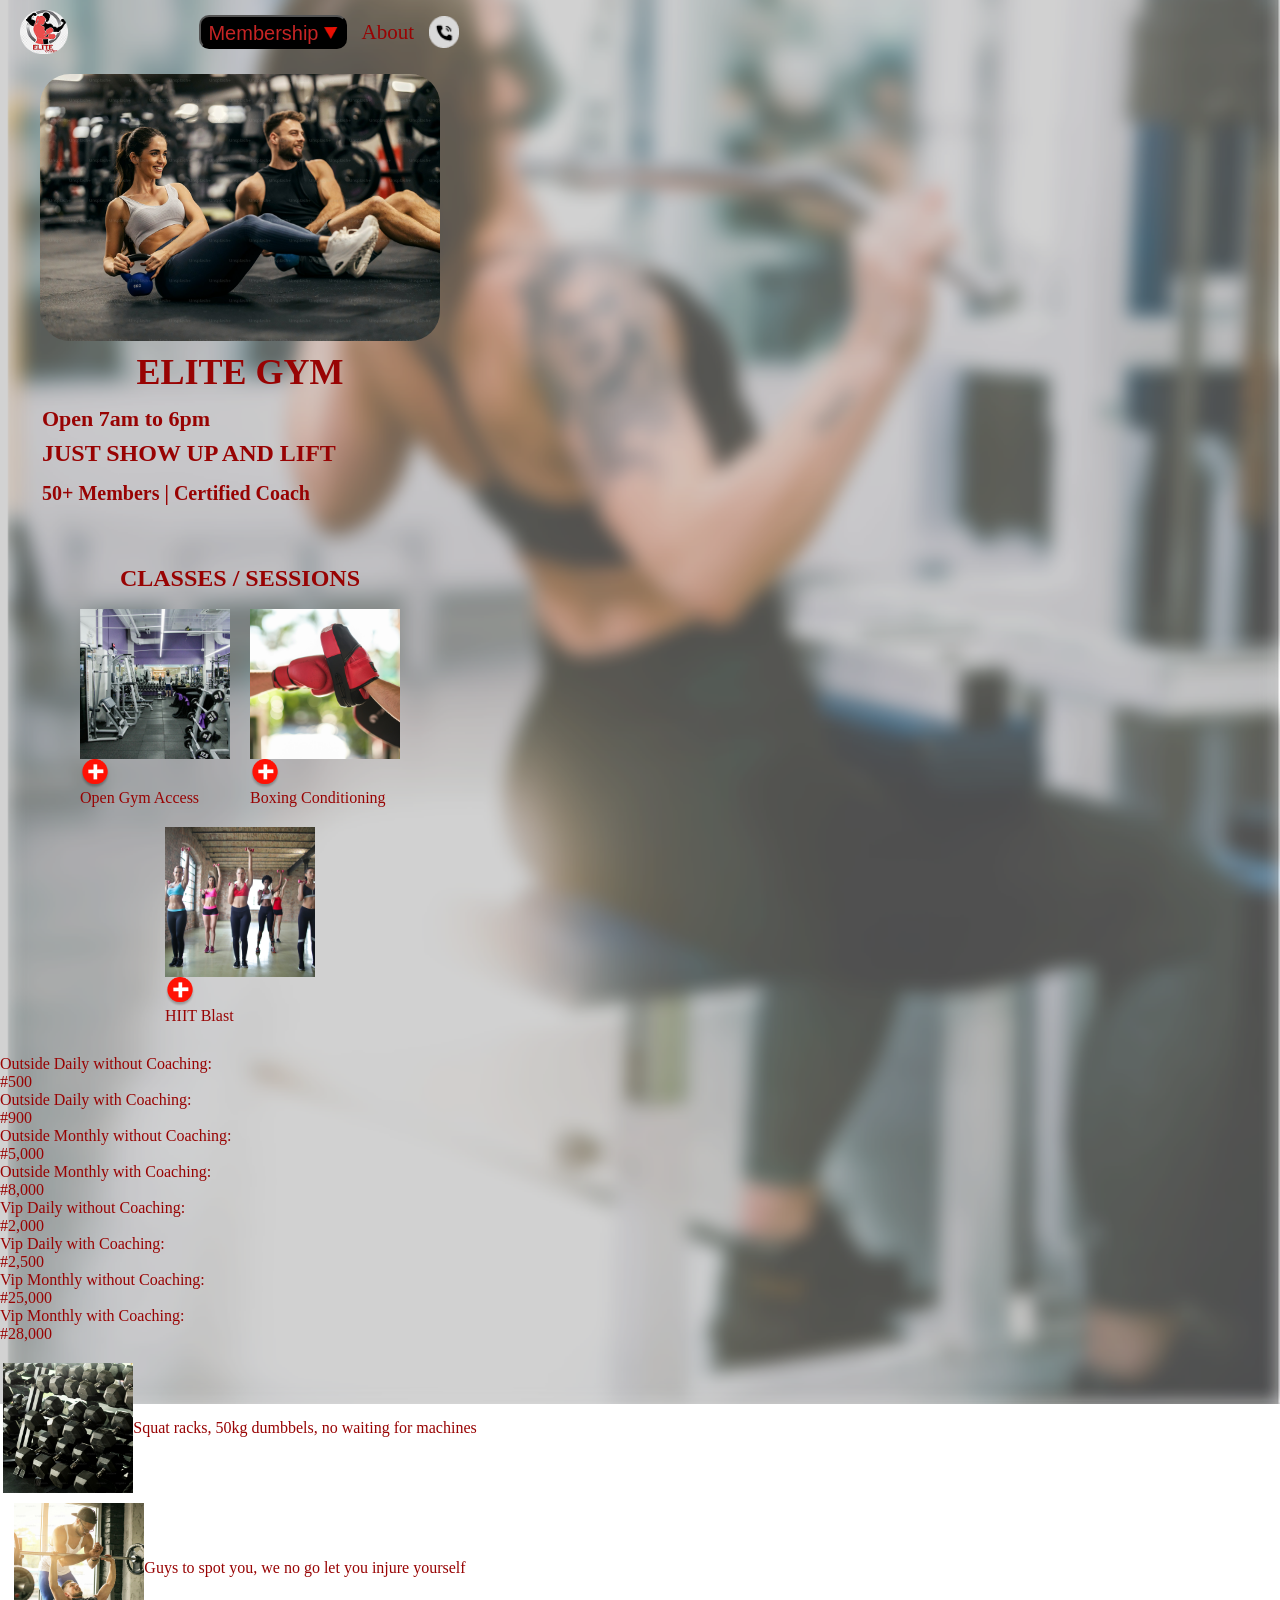
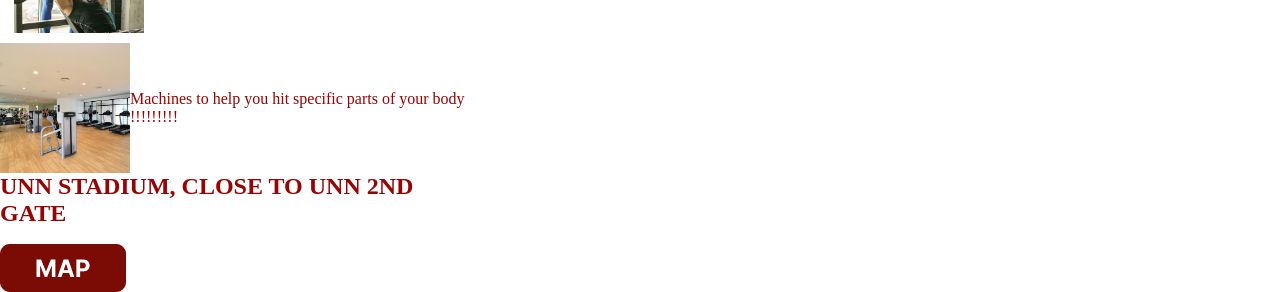
<file: index.html>
<!DOCTYPE html>
<html lang="en">
<head>
    <meta charset="UTF-8">
    <meta name="viewport" content="width=device-width, initial-scale=1.0">
    <title>Document</title>
  <link rel="stylesheet" href="styles.css">

</head>
<body>
<div class="wrapper">

    <div class="heading">
    <img class="logo" src="images/logo 1.png">  

    
    <div class="headers">

        <div class="Membership">

        <a href="other_html/member_listing.html"  class="dropdown">
            <button>
        <span>Membership</span>
        <img src="images/dropdown.png">
        </button>
        </a>
        </div>

    <a href="other_html/about.html">About</a>
    <a class="contact" href="other_html/contact.html"><img src="images/contact.png"></a>
    </div>

   
    </div>
   
<div class="hero_section">
<img class="hero_img" src="images/hero_img.png">

    <h1>ELITE GYM</h1>
</div>

    <div class="under_heroImage">
    <p class="time">Open 7am to 6pm</p>
    <p class="Hyping">JUST SHOW UP AND LIFT</p>
    <p class="mem">50+ Members | Certified Coach</p>
    </div>



    <div class="sessions_section">
        <h3>CLASSES / SESSIONS</h3>

    <div class="sessions">
        <div class="open_acc">
        <img class="open_img" src="images/open_img.png">

         <a href="other_html/open_acc.html"  class="open_access">
        <img class="add" src="images/add.png">
         </a>

        <p>Open Gym Access</p>
        </div>


        <div class="box">
        <img class="box_img" src="images/box_img.png">

          <a href="other_html/box_con.html"  class="Boxing">
         <img class="add" src="images/add.png">
         </a>

         <p>Boxing Conditioning</p>
        </div>


        <div class="hiit">
         <img class="hiit_img" src="images/hiit_img.png">

         <a href="other_html/HIIT_B.html"  class="hiit_blast">
          <img class="add" src="images/add.png">
          </a>

          <p>HIIT Blast</p>
        </div>
     </div>

        </div>




         <div class="subscriptions">

            <!-- <div class="outside">
            <h2>OUTSIDE</h2> -->
            <div>
            <p>Outside Daily without Coaching:</p>
            <p>#500</p>
            </div>

            <div>
            <p>Outside Daily with Coaching:</p>
            <p>#900</p>
            </div>

              <div>
            <p>Outside Monthly without Coaching:</p>
            <p>#5,000</p>
            </div>

            <div>
            <p>Outside Monthly with Coaching:</p>
            <p>#8,000</p>
            </div>

          

          <!-- <div class="vip">
           <h2>VIP</h2>
           </div>
           --> 
            <div>
            <p>Vip Daily without Coaching:</p>
            <p>#2,000</p>
            </div>

            <div>
            <p>Vip Daily with Coaching:</p>
            <p>#2,500</p>
            </div>

            <div>
            <p>Vip Monthly without Coaching:</p>
            <p>#25,000</p>
            </div>

            <div>
            <p>Vip Monthly with Coaching:</p>
            <p>#28,000</p>
            </div>

            </div>



            <div class="gym_describtion">
        <div class="dumbbels">
        <img class="dumb_img" src="images/dumbell.png">
         <p>Squat racks, 50kg dumbbels, no waiting for machines</p>
        </div>
     
        <div class="spotting">
         <img class="spot_img" src="images/spotting.png">
        <p>Guys to spot you, we no go let you injure yourself</p>
         </div>

        <div class="machines">
        <img class="mach_img" src="images/machine.png">
        <p>Machines to help you hit specific parts of your body !!!!!!!!!</p>
        </div>
    </div>


    <div class="last_part">
        <h3>UNN STADIUM, CLOSE TO UNN 2ND GATE</h3>
        <img class="map_img" src="images/map.png">
    </div>
    
    </div>

</body>
</html>
</file>
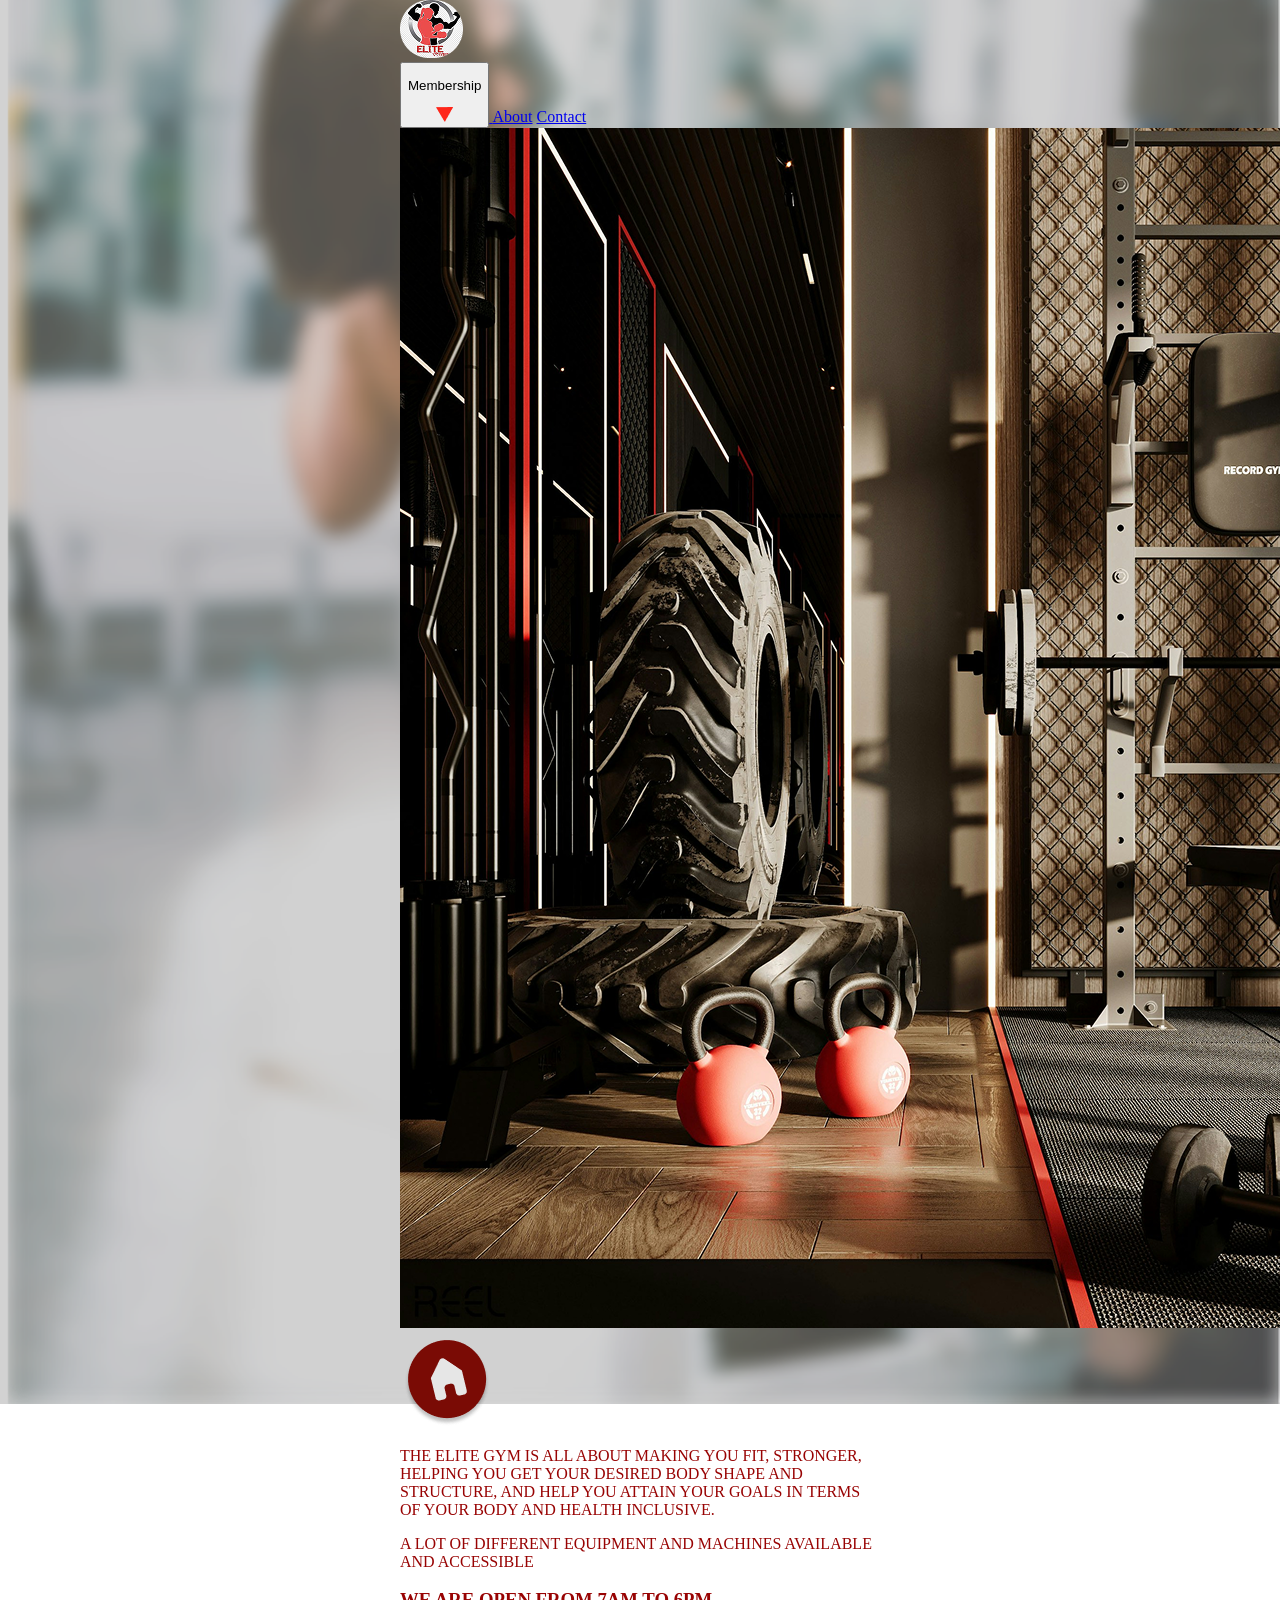
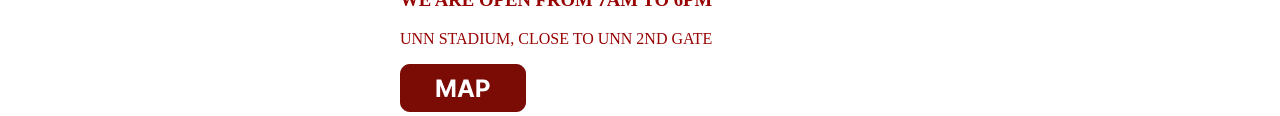
<file: other_html/about.html>
<!DOCTYPE html>
<html lang="en">
<head>
    <meta charset="UTF-8">
    <meta name="viewport" content="width=device-width, initial-scale=1.0">
    <title>Document</title>
      <link rel="stylesheet" href="../other_css/about.css">
</head>
<body>
  
<div class="wrapper">

    <div class="Heading">
    <img class="logo" src="images/logo 1.png">  

    <div class="headers">

       <a href="HIIT_B_mem.html"  class="dropdown">
        <button class="Membership">
        <p>Membership</p>
        <img src="images/dropdown.png">
        </button>
      </a>

   <a href="about.html">About</a>
    <a href="contact.html">Contact</a>
    </div>

    </div>

    <div>

<img class="hero_img" src="images/about_img.png">

   <a href="../index.html">
<img class="home_img" src="images/home.png"> 
</a>

    </div>

    <div>
        <p>THE ELITE GYM IS ALL ABOUT MAKING YOU FIT, STRONGER, HELPING YOU GET
            YOUR DESIRED BODY SHAPE AND STRUCTURE, AND HELP YOU ATTAIN YOUR GOALS
            IN TERMS OF YOUR BODY AND HEALTH INCLUSIVE.
        </p>
        <P>A LOT OF DIFFERENT EQUIPMENT AND MACHINES AVAILABLE AND ACCESSIBLE</P>
        <h3>WE ARE OPEN FROM 7AM TO 6PM</h3>
       
    </div>

      <div class="last_part">
         <P>UNN STADIUM, CLOSE TO UNN 2ND GATE</P>
        <img class="map_img" src="images/map.png">
    </div>

</div>

</body>
</html>
</file>
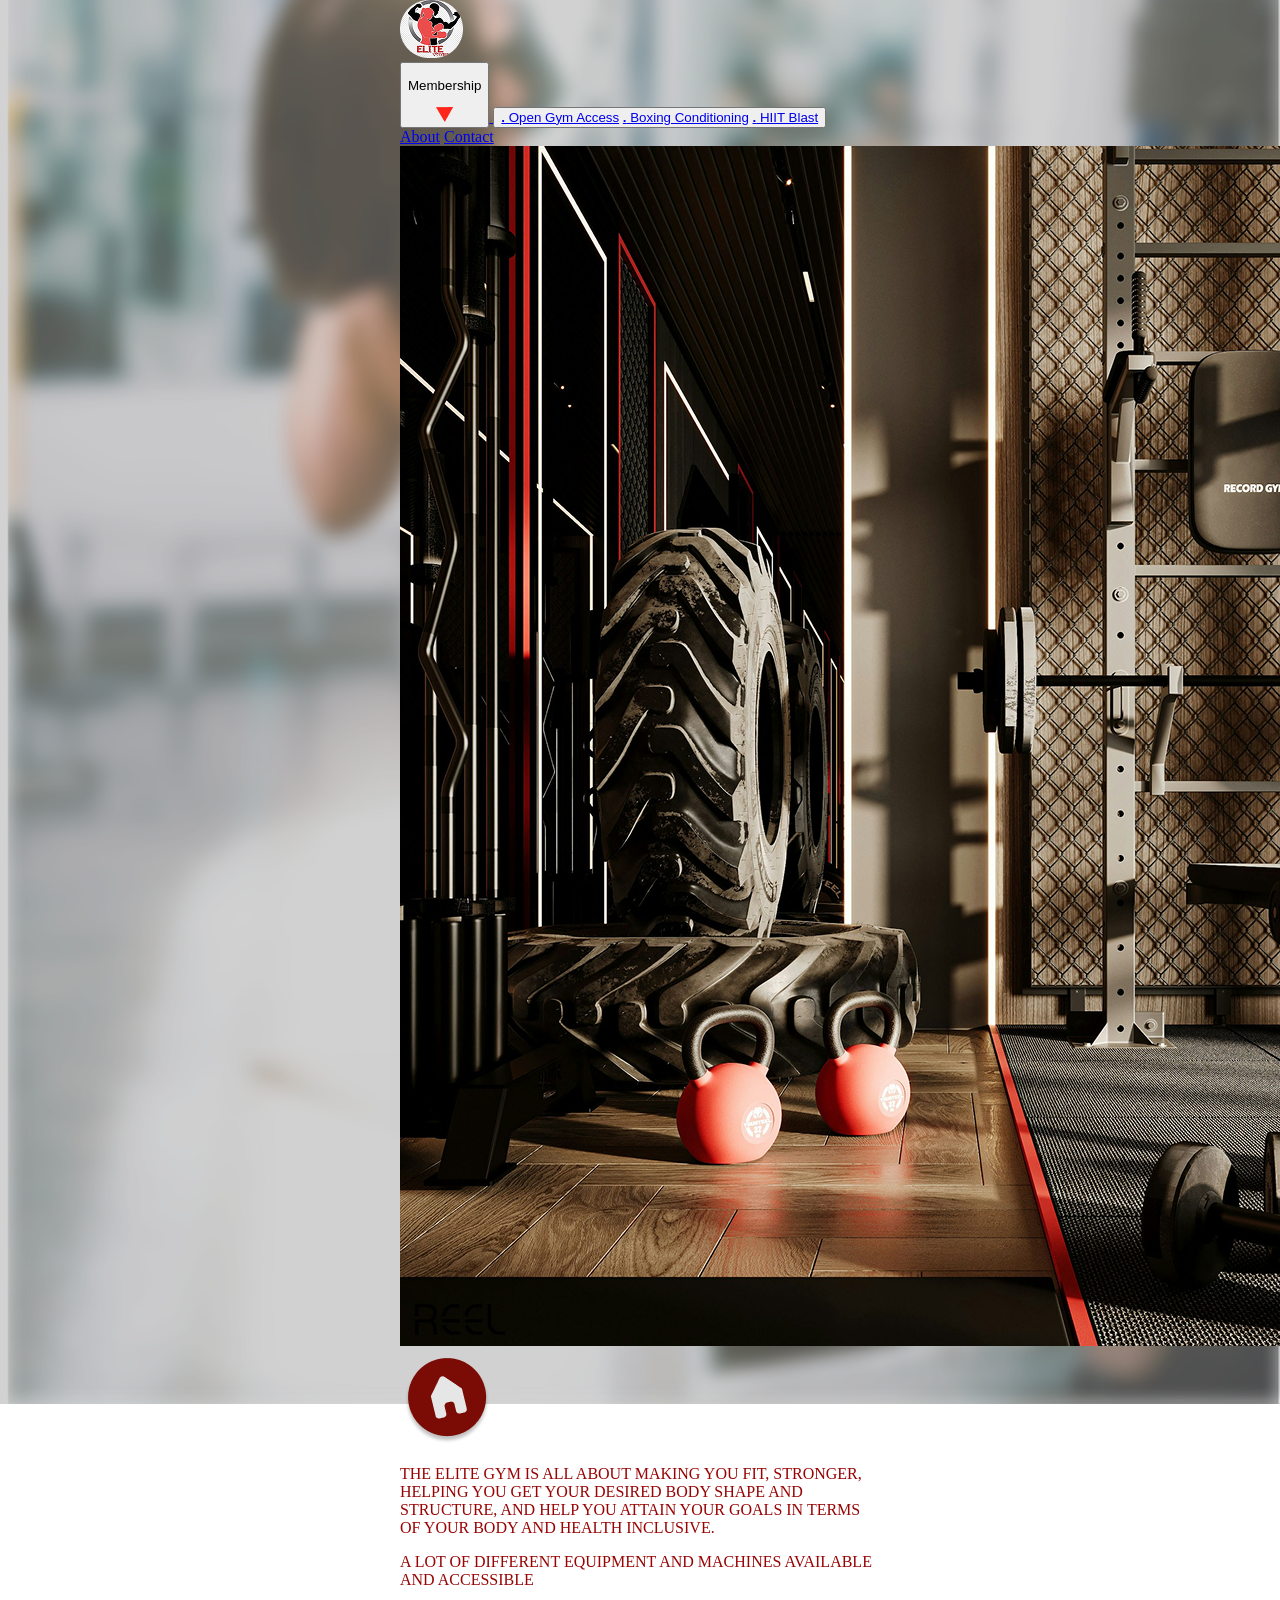
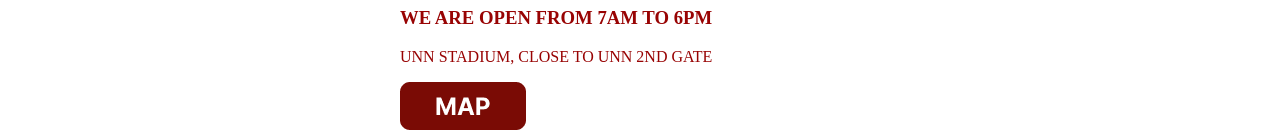
<file: other_html/about_mem.html>
<!DOCTYPE html>
<html lang="en">
<head>
    <meta charset="UTF-8">
    <meta name="viewport" content="width=device-width, initial-scale=1.0">
    <title>Document</title>
     <link rel="stylesheet" href="../other_css/about.css">
</head>
<body>
  
<div class="wrapper">

    <div class="Heading">
    <img class="logo" src="images/logo 1.png">  

    <div class="headers">

         
         <div class="Membership">
      <a href="HIIT_B.html">
            <button>
        <p>Membership</p>
        <img class="dropdown" src="images/dropdown.png">
        </button>
        </a>

        <button class="sessions">
            <a href="open_acc.html"  class="open_access">
                <strong>.</strong>  Open Gym Access</a>

                <a href="box_con.html"  class="box_con">
               <strong>.</strong>  Boxing Conditioning</a>
            
            <a href="HIIT_B.html"  class="hiit_b">
                <strong>.</strong>  HIIT Blast</a>
            
            </button>
        </div>


   <a href="about.html">About</a>
    <a href="contact.html">Contact</a>
    </div>

    </div>

    <div>
<img class="hero_img" src="images/about_img.png">

   <a href="../index.html">
<img class="home_img" src="images/home.png"> 
</a>

    </div>

     <div>
        <p>THE ELITE GYM IS ALL ABOUT MAKING YOU FIT, STRONGER, HELPING YOU GET
            YOUR DESIRED BODY SHAPE AND STRUCTURE, AND HELP YOU ATTAIN YOUR GOALS
            IN TERMS OF YOUR BODY AND HEALTH INCLUSIVE.
        </p>
        <P>A LOT OF DIFFERENT EQUIPMENT AND MACHINES AVAILABLE AND ACCESSIBLE</P>
        <h3>WE ARE OPEN FROM 7AM TO 6PM</h3>
       
    </div>

      <div class="last_part">
         <P>UNN STADIUM, CLOSE TO UNN 2ND GATE</P>
        <img class="map_img" src="images/map.png">
    </div>

</div>

</body>
</html>
</file>
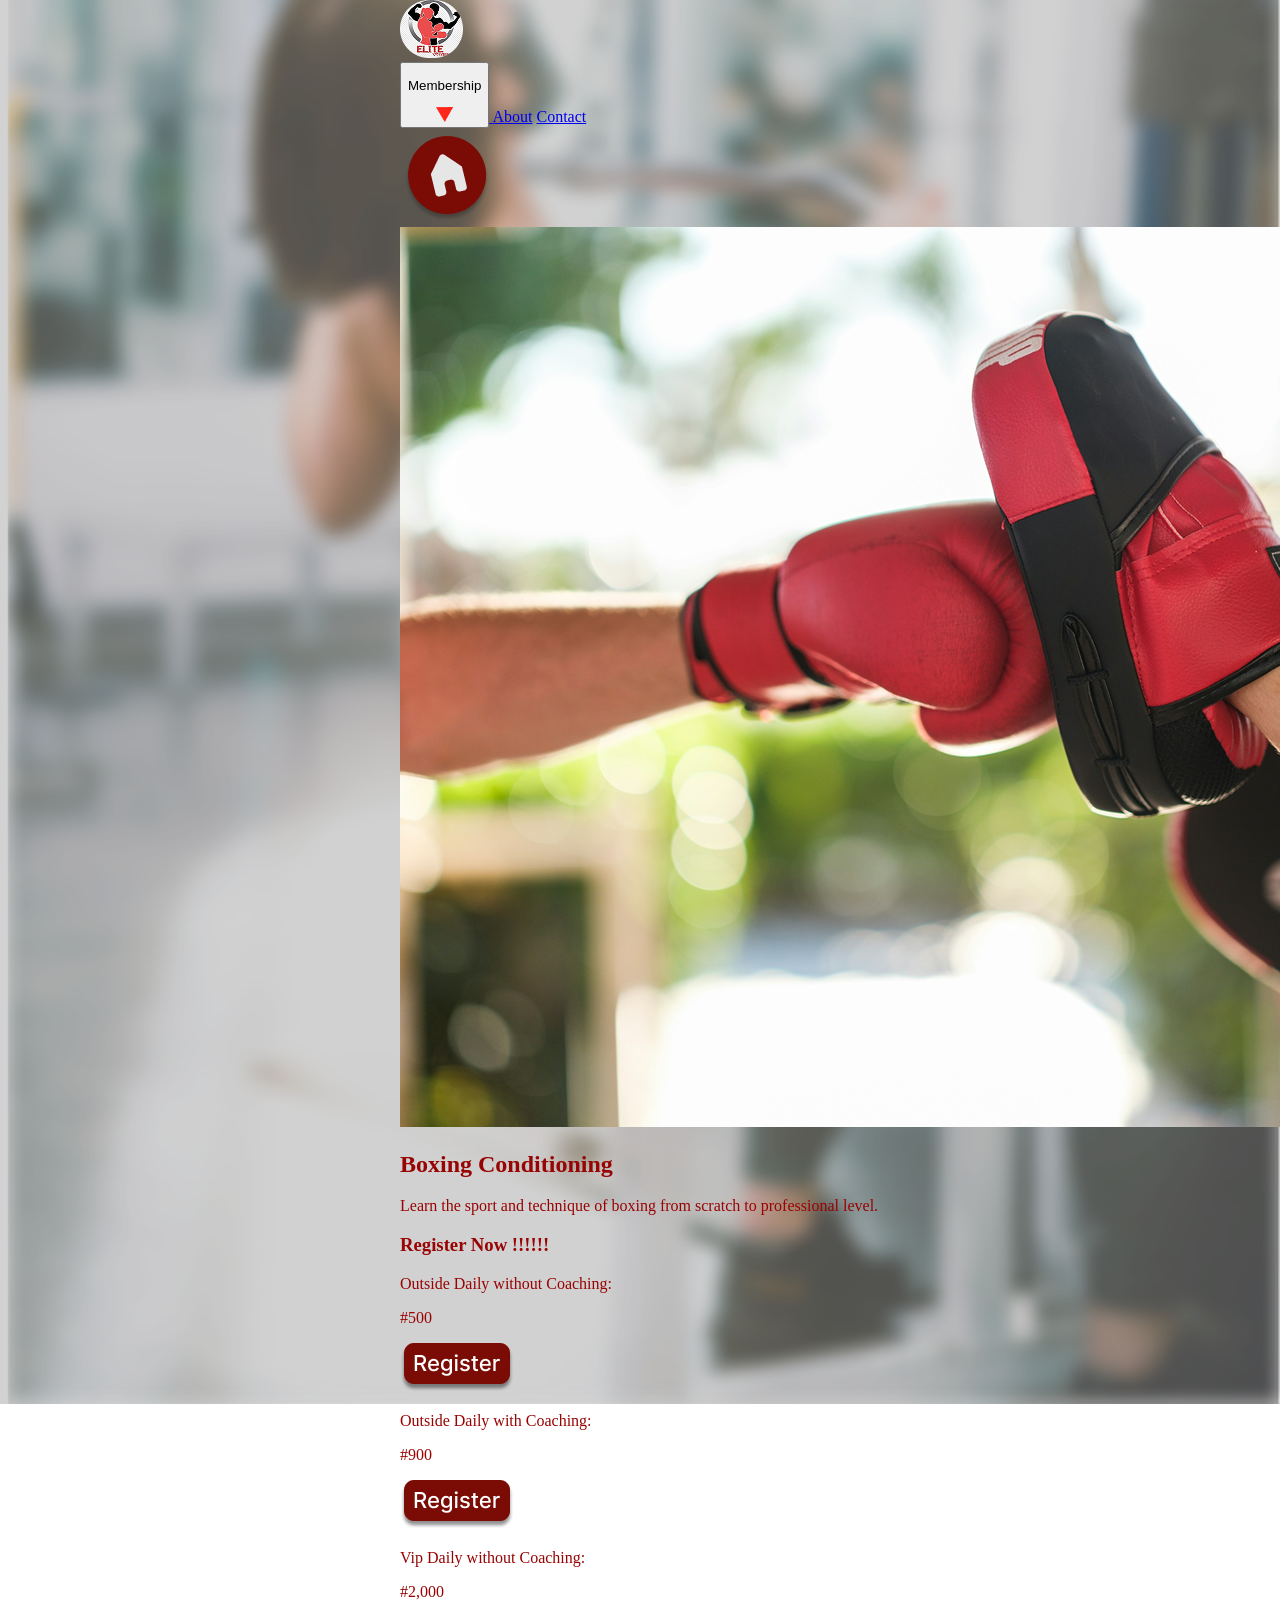
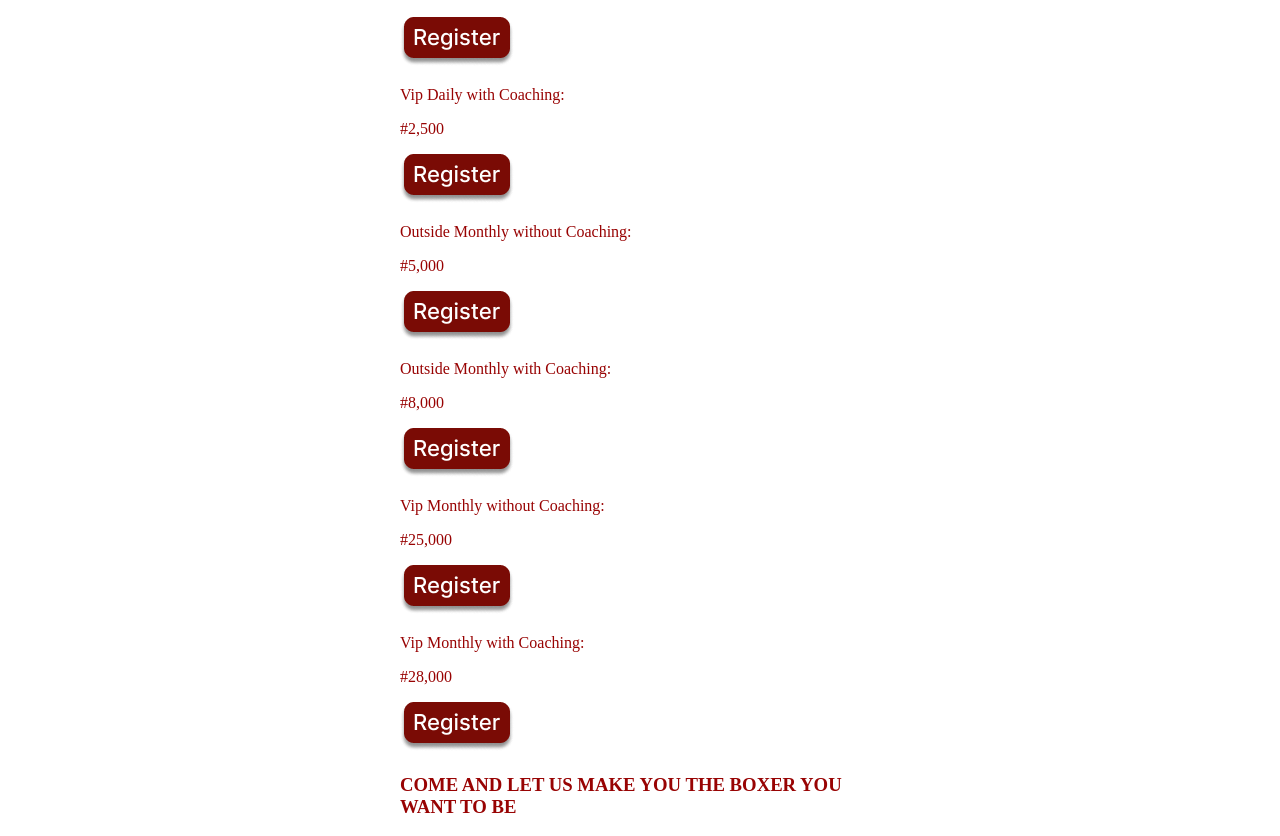
<file: other_html/box_con.html>
<!DOCTYPE html>
<html lang="en">
<head>
    <meta charset="UTF-8">
    <meta name="viewport" content="width=device-width, initial-scale=1.0">
    <title>Document</title>
  <link rel="stylesheet" href="../other_css/box_con.css">

</head>
<body>
  
<div class="wrapper">

<div class="Heading">
    <img class="logo" src="images/logo 1.png">  

    <div class="headers">


        <a href="box_con_mem.html"  class="dropdown">
        <button class="Membership">
        <p>Membership</p>
        <img src="images/dropdown.png">
        </button>
       </a>

   <a href="about.html">About</a>
    <a href="contact.html">Contact</a>
    </div>

    </div>

    <div>
   <a href="../index.html">
<img class="home_img" src="images/home.png"> 
</a>

<img class="hero_img" src="images/box_img.png">
    </div>

    <h2>Boxing Conditioning</h2>

    <div class="under_heroImage">
    <p class="Hyping">Learn the sport and technique of boxing from scratch to professional level.</p>
    </div>

<h3>Register Now !!!!!!</h3>


     <div class="subscriptions">
      
            <div>
            <p>Outside Daily without Coaching:</p>
            <p>#500</p>
            <a href="" class="register">
                <img src="images/register_img.png">
            </a>
            </div>

            <div>
            <p>Outside Daily with Coaching:</p>
            <p>#900</p>
              <a href="" class="register">
                <img src="images/register_img.png">
            </a>
            </div>

            <div>
            <p>Vip Daily without Coaching:</p>
            <p>#2,000</p>
              <a href="" class="register">
                <img src="images/register_img.png">
            </a>
            </div>

            <div>
            <p>Vip Daily with Coaching:</p>
            <p>#2,500</p>
              <a href="" class="register">
                <img src="images/register_img.png">
            </a>
            </div>

            <div>
            <p>Outside Monthly without Coaching:</p>
            <p>#5,000</p>
              <a href="" class="register">
                <img src="images/register_img.png">
            </a>
            </div>

            <div>
            <p>Outside Monthly with Coaching:</p>
            <p>#8,000</p>
              <a href="" class="register">
                <img src="images/register_img.png">
            </a>
            </div>

            <div>
            <p>Vip Monthly without Coaching:</p>
            <p>#25,000</p>
              <a href="" class="register">
                <img src="images/register_img.png">
            </a>
            </div>

            <div>
            <p>Vip Monthly with Coaching:</p>
            <p>#28,000</p>
              <a href="" class="register">
                <img src="images/register_img.png">
            </a>
            </div>

            </div>



            <h3>COME AND LET US MAKE YOU THE BOXER YOU WANT TO BE</h3>

</div>

</body>
</file>
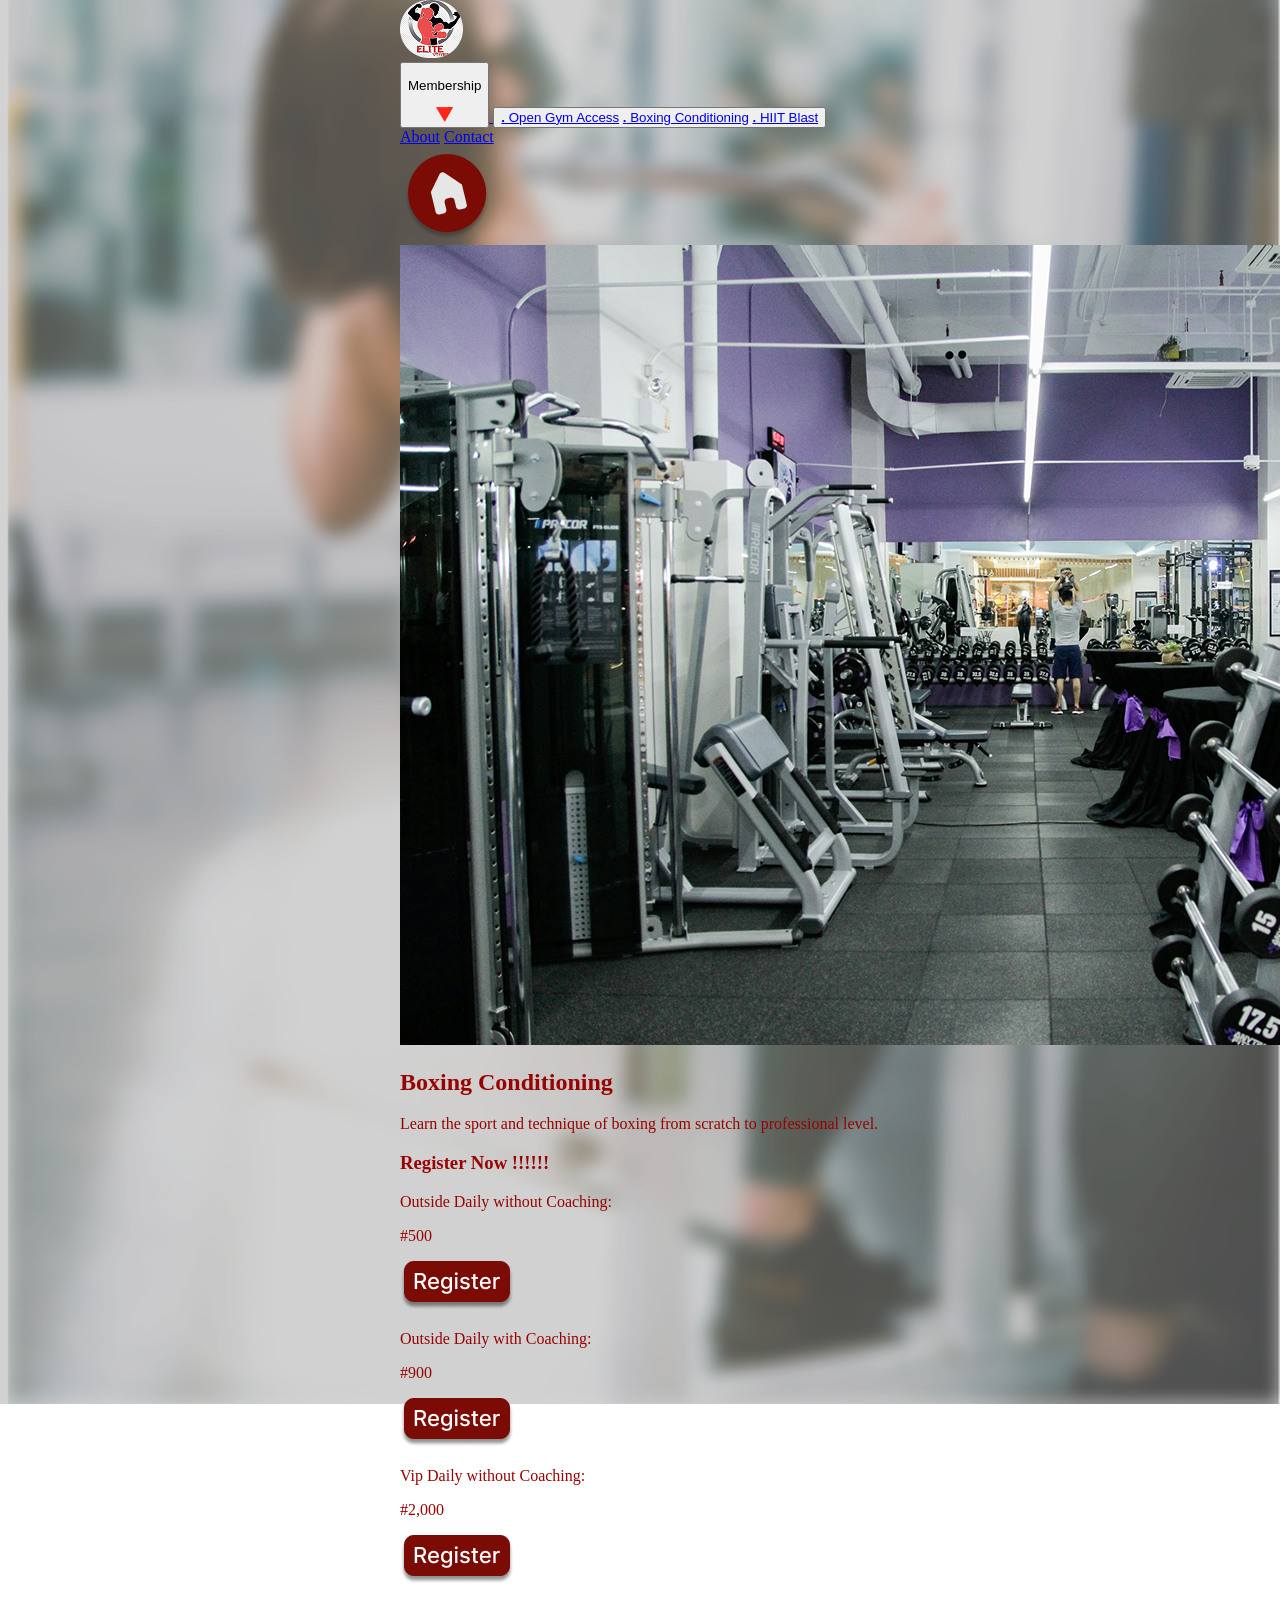
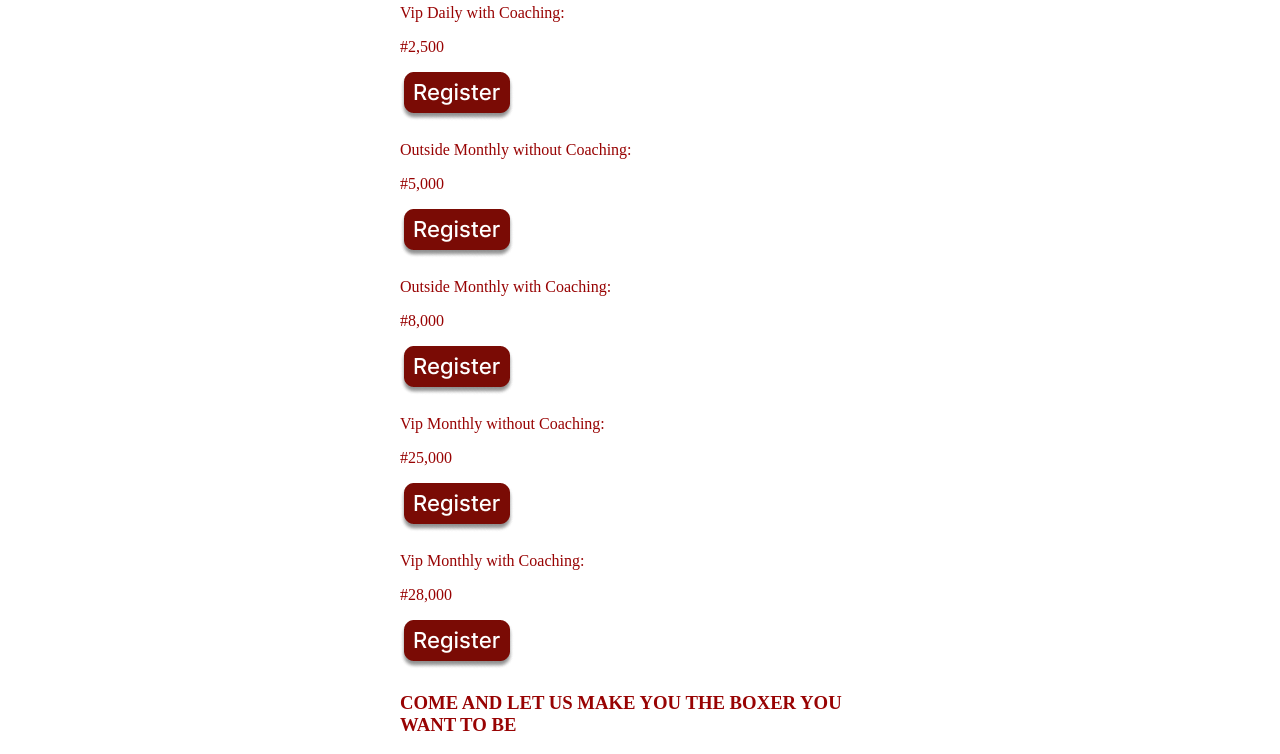
<file: other_html/box_con_mem.html>
<!DOCTYPE html>
<html lang="en">
<head>
    <meta charset="UTF-8">
    <meta name="viewport" content="width=device-width, initial-scale=1.0">
    <title>Document</title>
   <link rel="stylesheet" href="../other_css/box_con.css">

</head>
<body>
  
<div class="wrapper">

<div class="Heading">
    <img class="logo" src="images/logo 1.png">  

    <div class="headers">

         <div class="Membership">
     <a href="box_con.html">
     <button>
        <p>Membership</p>
        <img class="dropdown" src="images/dropdown.png">
        </button>
        </a>

        <button class="sessions">
            <a href="open_acc.html"  class="open_access">
                <strong>.</strong>  Open Gym Access</a>

                <a href="box_con.html"  class="box_con">
               <strong>.</strong>  Boxing Conditioning</a>
            
            <a href="HIIT_B.html"  class="hiit_b">
                <strong>.</strong>  HIIT Blast</a>
            
            </button>
        </div>

  
   <a href="about.html">About</a>
    <a href="contact.html">Contact</a>
    </div>

    </div>

    <div>
   <a href="../index.html">
<img class="home_img" src="images/home.png"> 
</a>

<img class="hero_img" src="images/open_img.png">
    </div>

    <h2>Boxing Conditioning</h2>

    <div class="under_heroImage">
    <p class="Hyping">Learn the sport and technique of boxing from scratch to professional level.</p>
    </div>

<h3>Register Now !!!!!!</h3>


     <div class="subscriptions">
      
            <div>
            <p>Outside Daily without Coaching:</p>
            <p>#500</p>
            <a href="" class="register">
                <img src="images/register_img.png">
            </a>
            </div>

            <div>
            <p>Outside Daily with Coaching:</p>
            <p>#900</p>
              <a href="" class="register">
                <img src="images/register_img.png">
            </a>
            </div>

            <div>
            <p>Vip Daily without Coaching:</p>
            <p>#2,000</p>
              <a href="" class="register">
                <img src="images/register_img.png">
            </a>
            </div>

            <div>
            <p>Vip Daily with Coaching:</p>
            <p>#2,500</p>
              <a href="" class="register">
                <img src="images/register_img.png">
            </a>
            </div>

            <div>
            <p>Outside Monthly without Coaching:</p>
            <p>#5,000</p>
              <a href="" class="register">
                <img src="images/register_img.png">
            </a>
            </div>

            <div>
            <p>Outside Monthly with Coaching:</p>
            <p>#8,000</p>
              <a href="" class="register">
                <img src="images/register_img.png">
            </a>
            </div>

            <div>
            <p>Vip Monthly without Coaching:</p>
            <p>#25,000</p>
              <a href="" class="register">
                <img src="images/register_img.png">
            </a>
            </div>

            <div>
            <p>Vip Monthly with Coaching:</p>
            <p>#28,000</p>
              <a href="" class="register">
                <img src="images/register_img.png">
            </a>
            </div>

            </div>



            <h3>COME AND LET US MAKE YOU THE BOXER YOU WANT TO BE</h3>

            </div>

</body>
</file>
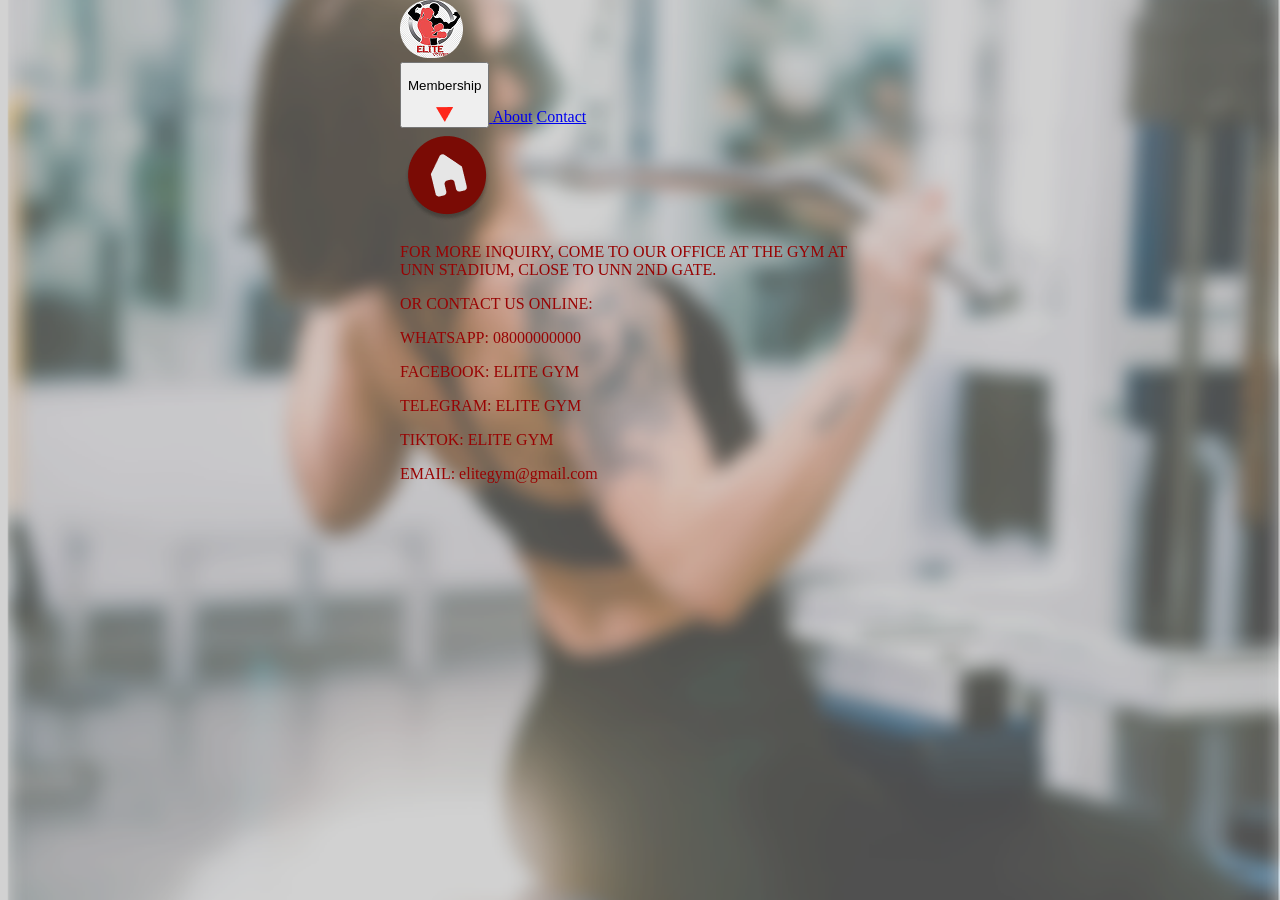
<file: other_html/contact.html>
<!DOCTYPE html>
<html lang="en">
<head>
    <meta charset="UTF-8">
    <meta name="viewport" content="width=device-width, initial-scale=1.0">
    <title>Document</title>
    <link rel="stylesheet" href="../other_css/contact.css">
</head>
<body>
  
<div class="wrapper">

    <div class="Heading">
    <img class="logo" src="images/logo 1.png">  

    <div class="headers">

       <a href="HIIT_B_mem.html"  class="dropdown">
        <button class="Membership">
        <p>Membership</p>
        <img src="images/dropdown.png">
        </button>
      </a>

   <a href="about.html">About</a>
    <a href="contact.html">Contact</a>
    </div>

    </div>

    <div class="home_con_img">
   <a href="../index.html">
<img  src="images/home.png"> 
</a>
    </div>

    <p>FOR MORE INQUIRY, COME TO OUR OFFICE AT THE GYM AT UNN STADIUM,
        CLOSE TO UNN 2ND GATE.
    </p>

<p>OR CONTACT US ONLINE:</p>
<p>WHATSAPP: 08000000000</p>
<p>FACEBOOK: ELITE GYM</p>
<p>TELEGRAM: ELITE GYM</p>
<p>TIKTOK: ELITE GYM</p>
<p>EMAIL: elitegym@gmail.com</p>

</div>

</body>
</html>
</file>
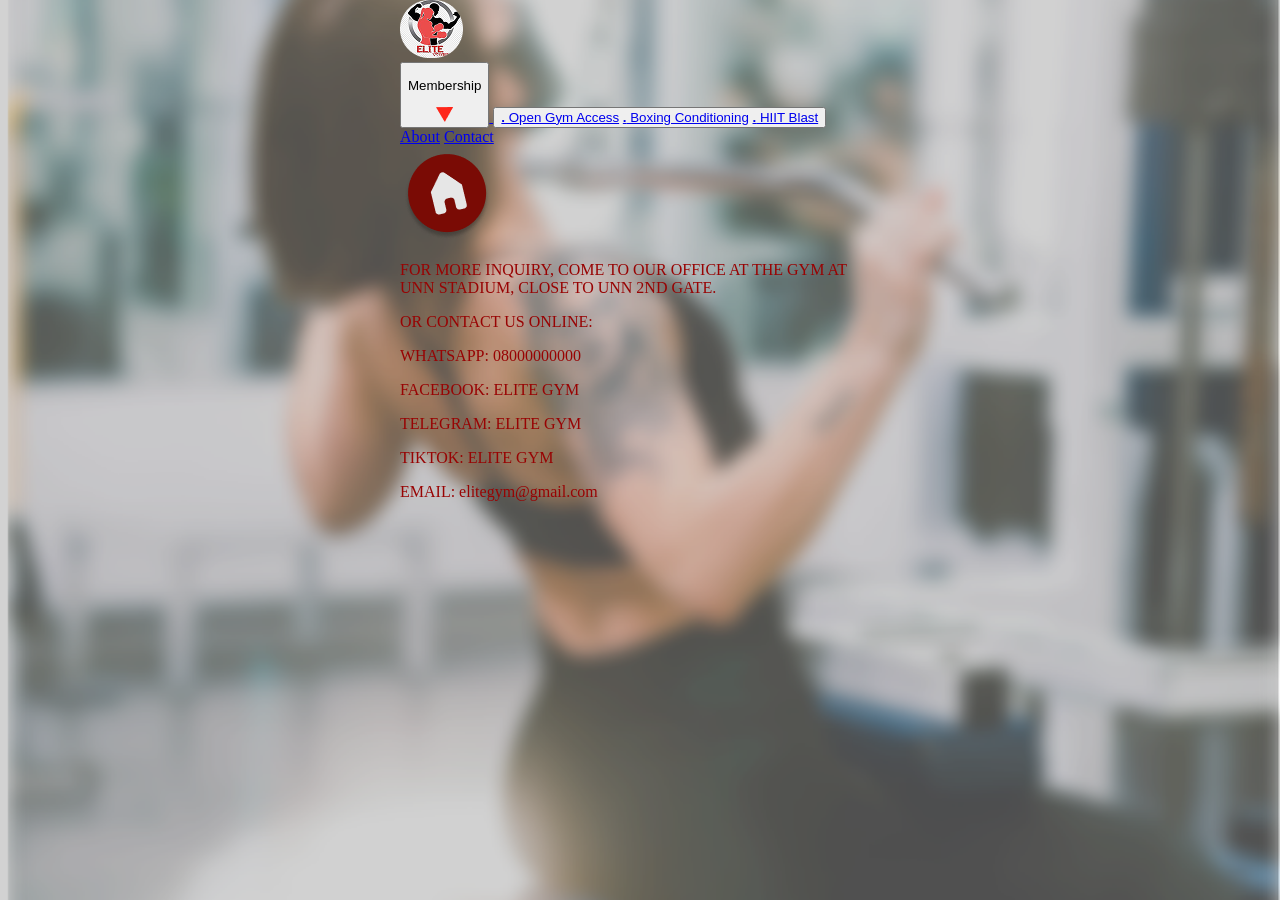
<file: other_html/contact_mem.html>
<!DOCTYPE html>
<html lang="en">
<head>
    <meta charset="UTF-8">
    <meta name="viewport" content="width=device-width, initial-scale=1.0">
    <title>Document</title>
    <link rel="stylesheet" href="../other_css/contact.css">
</head>
<body>

<div class="wrapper">

    <div class="Heading">
    <img class="logo" src="images/logo 1.png">  

    <div class="headers">

         
         <div class="Membership">
      <a href="HIIT_B.html">
            <button>
        <p>Membership</p>
        <img class="dropdown" src="images/dropdown.png">
        </button>
        </a>

        <button class="sessions">
             <a href="open_acc.html"  class="open_access">
                <strong>.</strong>  Open Gym Access</a>

                <a href="box_con.html"  class="box_con">
               <strong>.</strong>  Boxing Conditioning</a>
            
            <a href="HIIT_B.html"  class="hiit_b">
                <strong>.</strong>  HIIT Blast</a>
            
            </button>
        </div>


   <a href="about.html">About</a>
    <a href="contact.html">Contact</a>
    </div>

    </div>

      <div class="home_img">
   <a href="../index.html">
<img  src="images/home.png"> 
</a>
    </div>

    <p>FOR MORE INQUIRY, COME TO OUR OFFICE AT THE GYM AT UNN STADIUM,
        CLOSE TO UNN 2ND GATE.
    </p>

<p>OR CONTACT US ONLINE:</p>
<p>WHATSAPP: 08000000000</p>
<p>FACEBOOK: ELITE GYM</p>
<p>TELEGRAM: ELITE GYM</p>
<p>TIKTOK: ELITE GYM</p>
<p>EMAIL: elitegym@gmail.com</p>

</div>

</body>
</html>
</file>
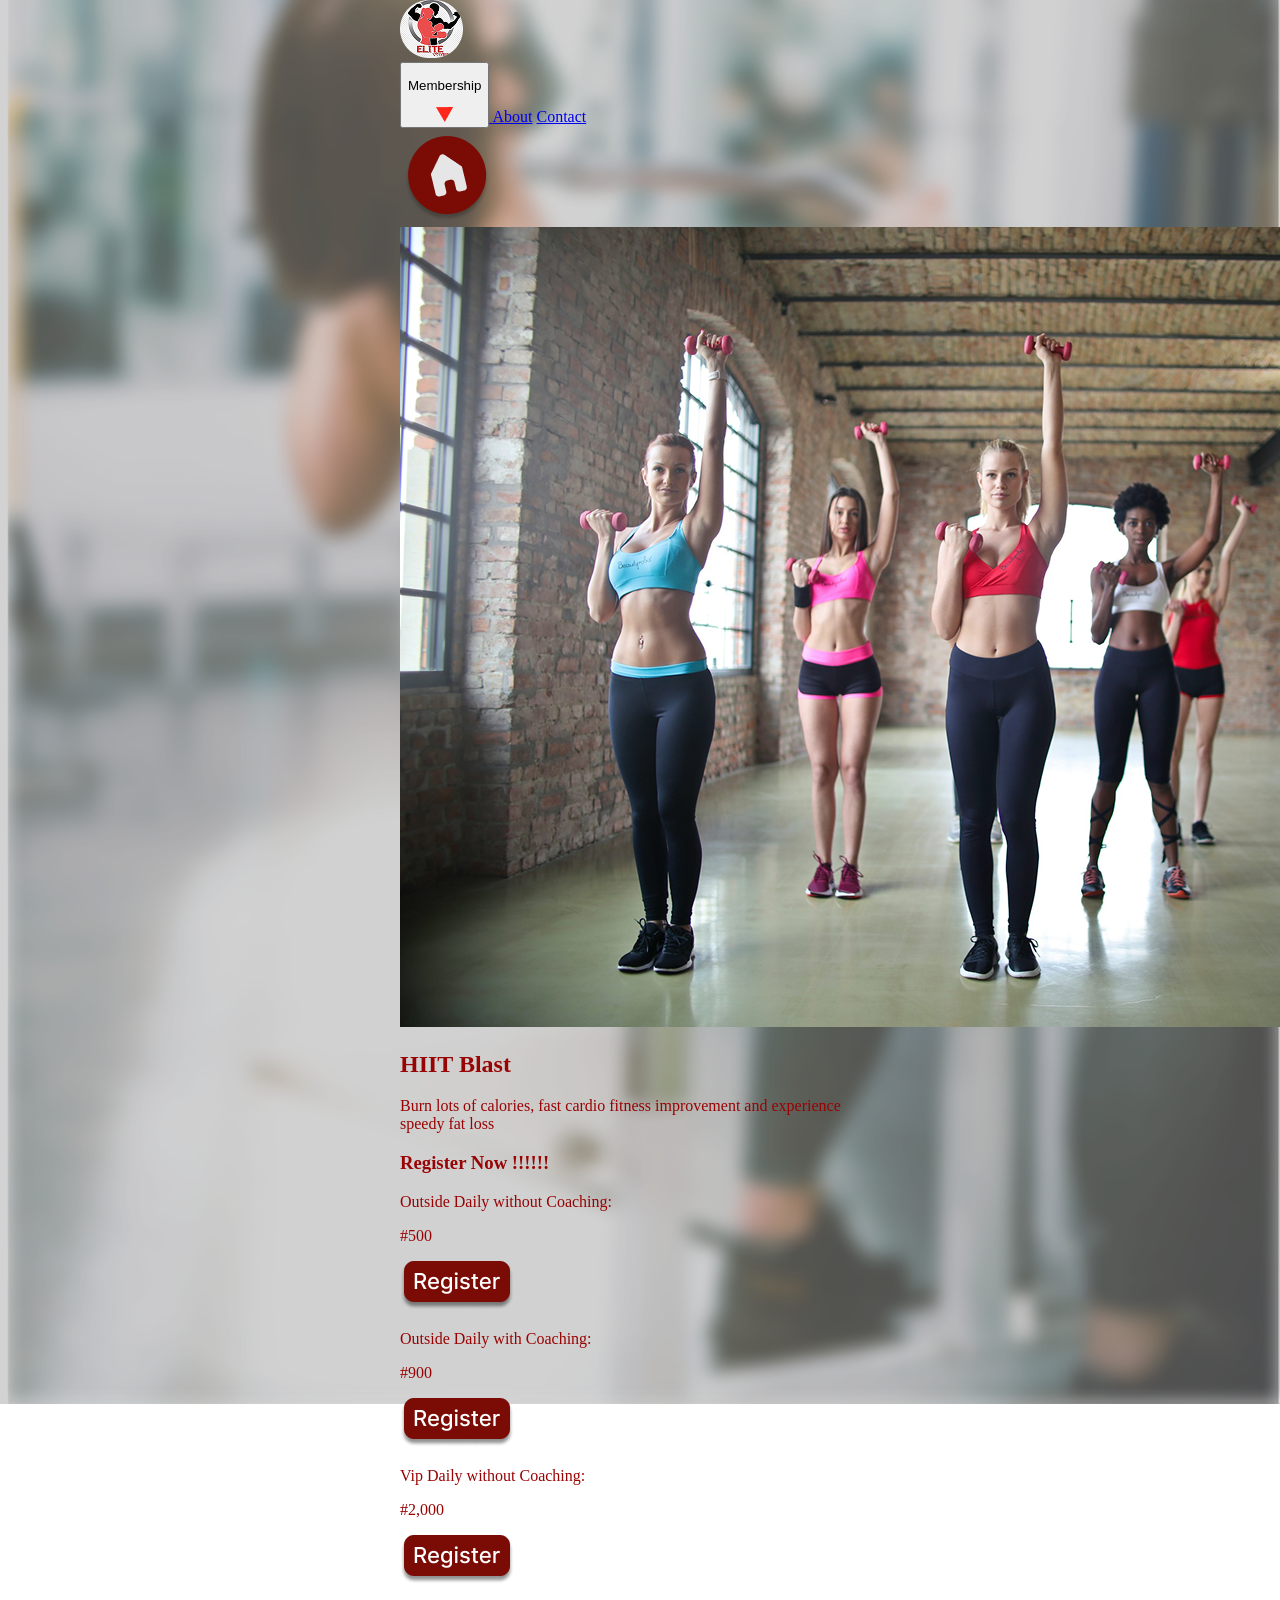
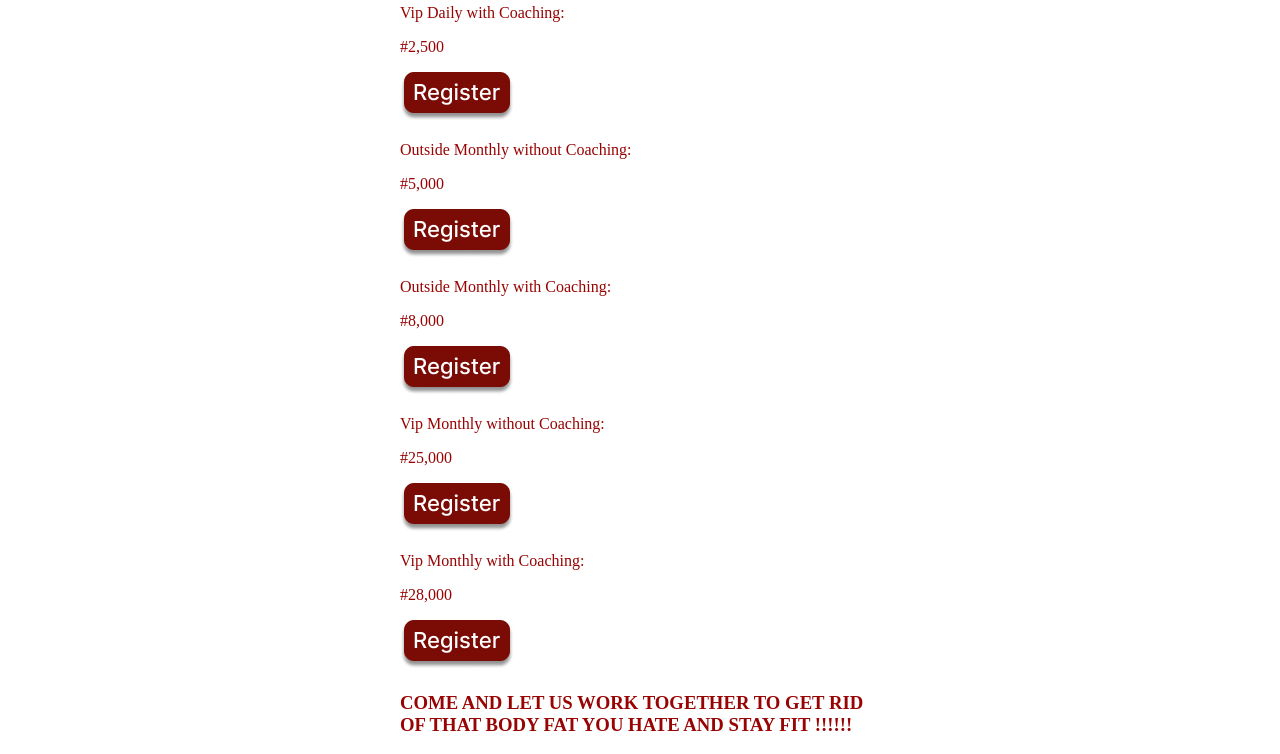
<file: other_html/HIIT_B.html>
<!DOCTYPE html>
<html lang="en">
<head>
    <meta charset="UTF-8">
    <meta name="viewport" content="width=device-width, initial-scale=1.0">
    <title>Document</title>
  <link rel="stylesheet" href="../other_css/HIIT_B.css">

</head>
<body>
  
<div class="wrapper">

<div class="Heading">
    <img class="logo" src="images/logo 1.png">  

    <div class="headers">

       <a href="HIIT_B_mem.html"  class="dropdown">
        <button class="Membership">
        <p>Membership</p>
        <img src="images/dropdown.png">
        </button>
      </a>

   <a href="about.html">About</a>
    <a href="contact.html">Contact</a>
    </div>

    </div>

    <div>
   <a href="../index.html">
<img class="home_img" src="images/home.png"> 
</a>

<img class="hero_img" src="images/hiit_img.png">
    </div>

    <h2>HIIT Blast</h2>

    <div class="under_heroImage">
    <p class="Hyping">Burn lots of calories, fast cardio fitness improvement and experience speedy fat loss</p>
    </div>

<h3>Register Now !!!!!!</h3>


     <div class="subscriptions">
      
            <div>
            <p>Outside Daily without Coaching:</p>
            <p>#500</p>
            <a href="" class="register">
                <img src="images/register_img.png">
            </a>
            </div>

            <div>
            <p>Outside Daily with Coaching:</p>
            <p>#900</p>
              <a href="" class="register">
                <img src="images/register_img.png">
            </a>
            </div>

            <div>
            <p>Vip Daily without Coaching:</p>
            <p>#2,000</p>
              <a href="" class="register">
                <img src="images/register_img.png">
            </a>
            </div>

            <div>
            <p>Vip Daily with Coaching:</p>
            <p>#2,500</p>
              <a href="" class="register">
                <img src="images/register_img.png">
            </a>
            </div>

            <div>
            <p>Outside Monthly without Coaching:</p>
            <p>#5,000</p>
              <a href="" class="register">
                <img src="images/register_img.png">
            </a>
            </div>

            <div>
            <p>Outside Monthly with Coaching:</p>
            <p>#8,000</p>
              <a href="" class="register">
                <img src="images/register_img.png">
            </a>
            </div>

            <div>
            <p>Vip Monthly without Coaching:</p>
            <p>#25,000</p>
              <a href="" class="register">
                <img src="images/register_img.png">
            </a>
            </div>

            <div>
            <p>Vip Monthly with Coaching:</p>
            <p>#28,000</p>
              <a href="" class="register">
                <img src="images/register_img.png">
            </a>
            </div>

            </div>



            <h3>COME AND LET US WORK TOGETHER TO GET RID OF THAT BODY FAT YOU HATE AND STAY FIT !!!!!!</h3>

</div>


</body>
</file>
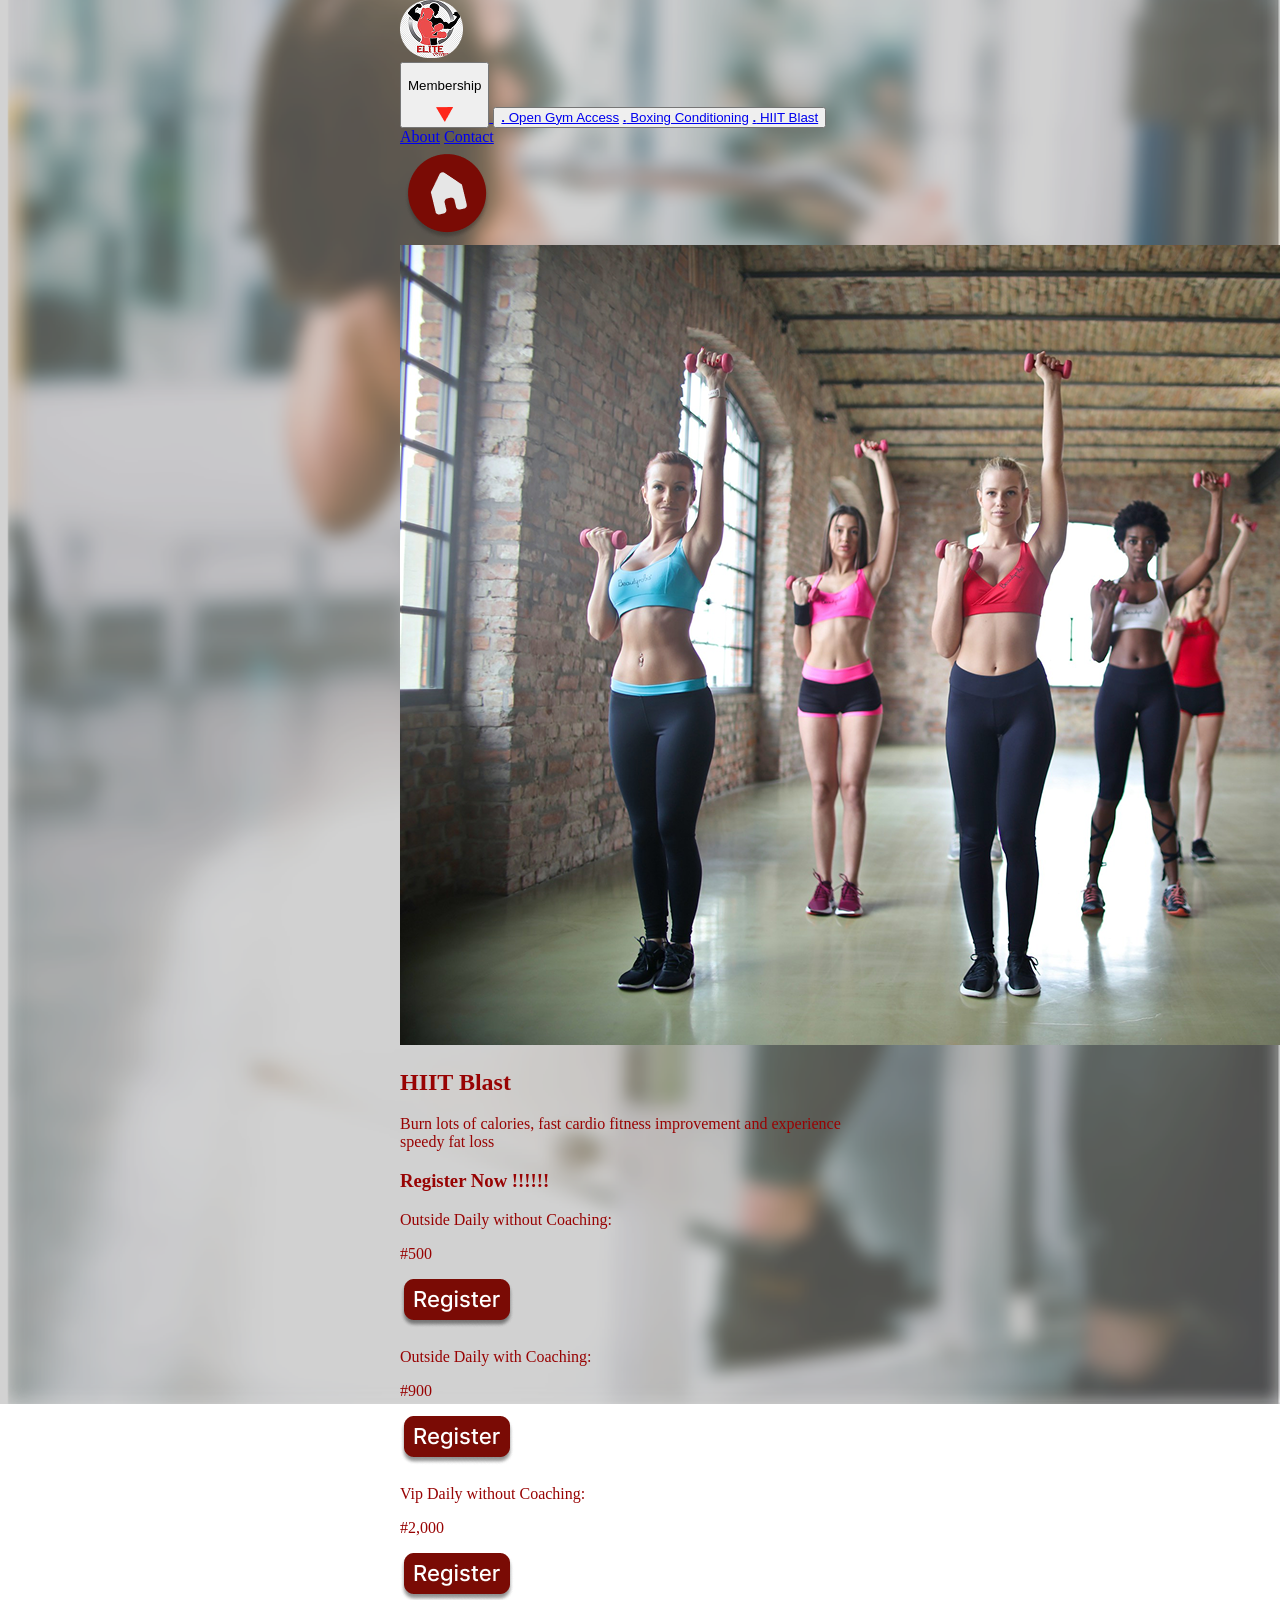
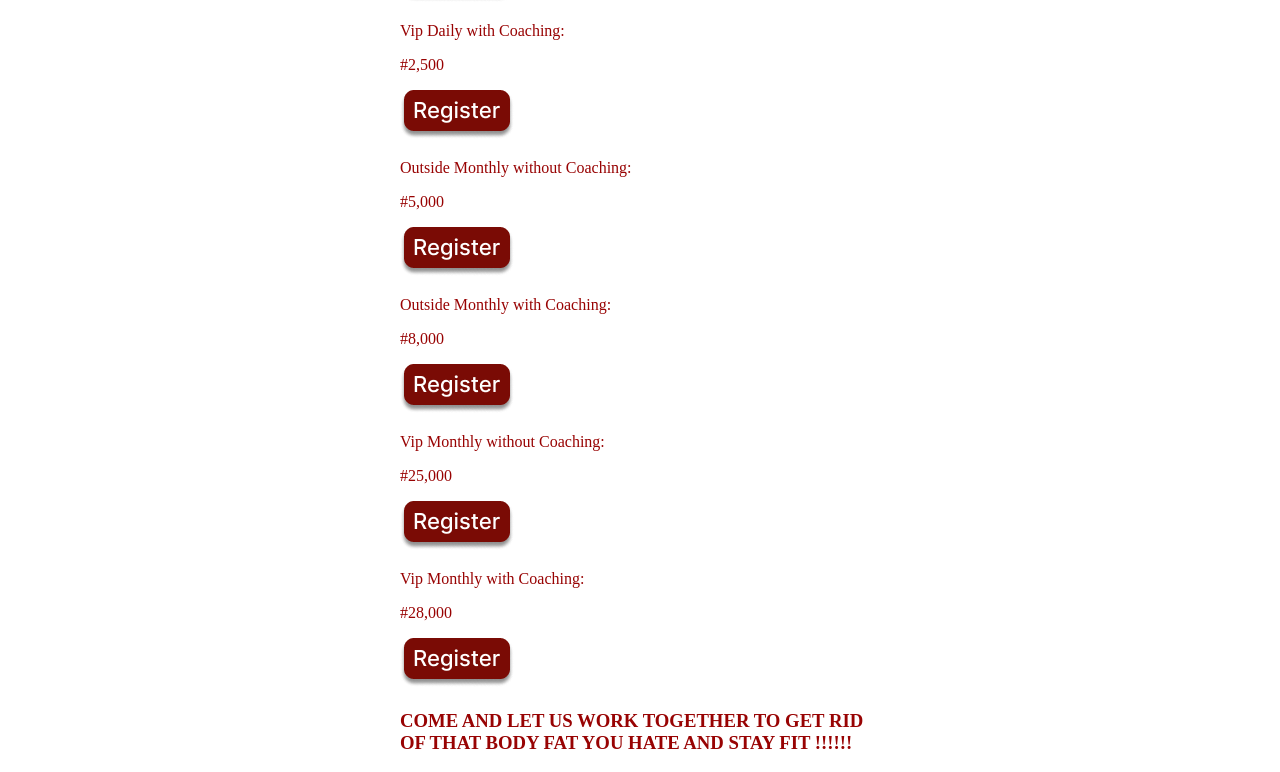
<file: other_html/HIIT_B_mem.html>
<!DOCTYPE html>
<html lang="en">
<head>
    <meta charset="UTF-8">
    <meta name="viewport" content="width=device-width, initial-scale=1.0">
    <title>Document</title>
 <link rel="stylesheet" href="../other_css/HIIT_B.css">

</head>
<body>
  
<div class="wrapper">

<div class="Heading">
    <img class="logo" src="images/logo 1.png">  

    <div class="headers">

         
         <div class="Membership">
      <a href="HIIT_B.html">
            <button>
        <p>Membership</p>
        <img class="dropdown" src="images/dropdown.png">

        </button>
        </a>

        <button class="sessions">
            <a href="open_acc.html"  class="open_access">
                <strong>.</strong>  Open Gym Access</a>

                <a href="box_con.html"  class="box_con">
               <strong>.</strong>  Boxing Conditioning</a>
            
            <a href="HIIT_B.html"  class="hiit_b">
                <strong>.</strong>  HIIT Blast</a>
            
            </button>
        </div>


   <a href="about.html">About</a>
    <a href="contact.html">Contact</a>
    </div>

    </div>

    <div>
   <a href="../index.html">
<img class="home_img" src="images/home.png"> 
</a>

<img class="hero_img" src="images/hiit_img.png">
    </div>

    <h2>HIIT Blast</h2>

    <div class="under_heroImage">
    <p class="Hyping">Burn lots of calories, fast cardio fitness improvement and experience speedy fat loss</p>
    </div>

<h3>Register Now !!!!!!</h3>


     <div class="subscriptions">
      
            <div>
            <p>Outside Daily without Coaching:</p>
            <p>#500</p>
            <a href="" class="register">
                <img src="images/register_img.png">
            </a>
            </div>

            <div>
            <p>Outside Daily with Coaching:</p>
            <p>#900</p>
              <a href="" class="register">
                <img src="images/register_img.png">
            </a>
            </div>

            <div>
            <p>Vip Daily without Coaching:</p>
            <p>#2,000</p>
              <a href="" class="register">
                <img src="images/register_img.png">
            </a>
            </div>

            <div>
            <p>Vip Daily with Coaching:</p>
            <p>#2,500</p>
              <a href="" class="register">
                <img src="images/register_img.png">
            </a>
            </div>

            <div>
            <p>Outside Monthly without Coaching:</p>
            <p>#5,000</p>
              <a href="" class="register">
                <img src="images/register_img.png">
            </a>
            </div>

            <div>
            <p>Outside Monthly with Coaching:</p>
            <p>#8,000</p>
              <a href="" class="register">
                <img src="images/register_img.png">
            </a>
            </div>

            <div>
            <p>Vip Monthly without Coaching:</p>
            <p>#25,000</p>
              <a href="" class="register">
                <img src="images/register_img.png">
            </a>
            </div>

            <div>
            <p>Vip Monthly with Coaching:</p>
            <p>#28,000</p>
              <a href="" class="register">
                <img src="images/register_img.png">
            </a>
            </div>

            </div>



            <h3>COME AND LET US WORK TOGETHER TO GET RID OF THAT BODY FAT YOU HATE AND STAY FIT !!!!!!</h3>

</div>


</body>
</file>
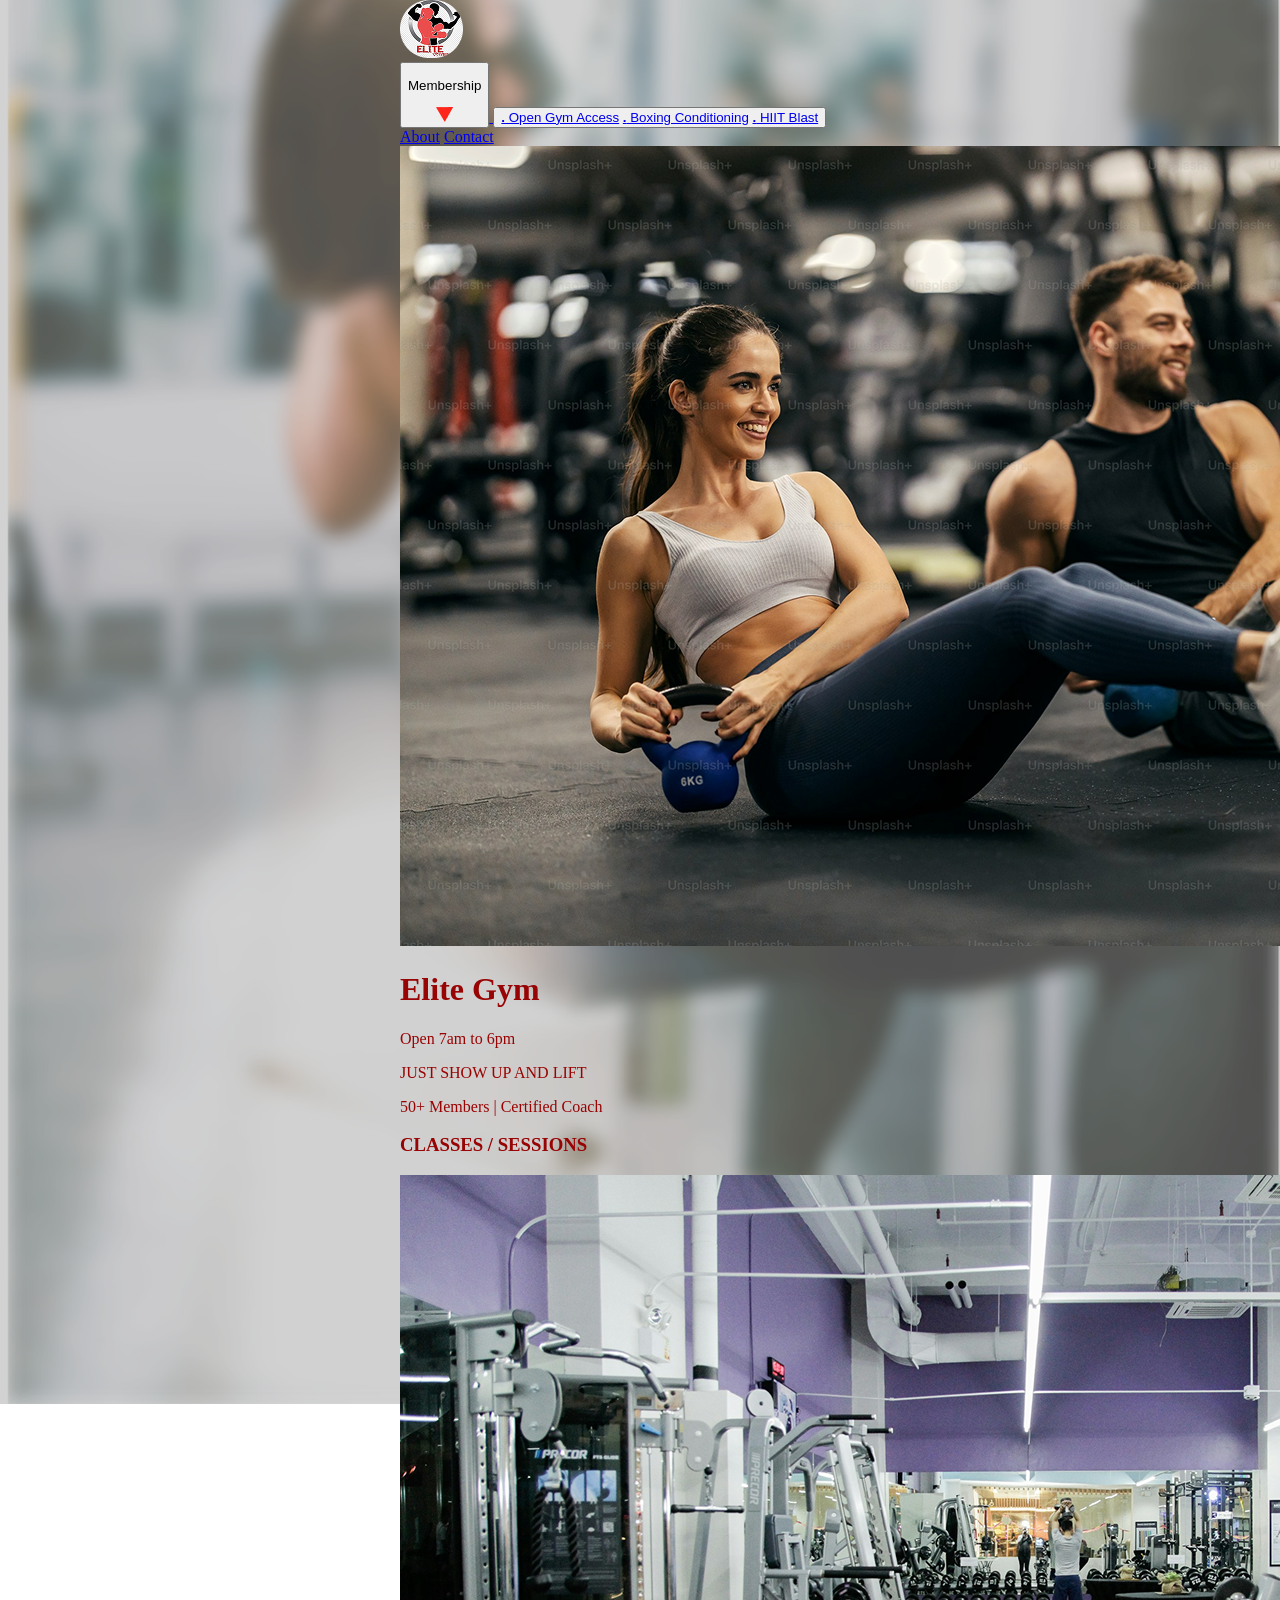
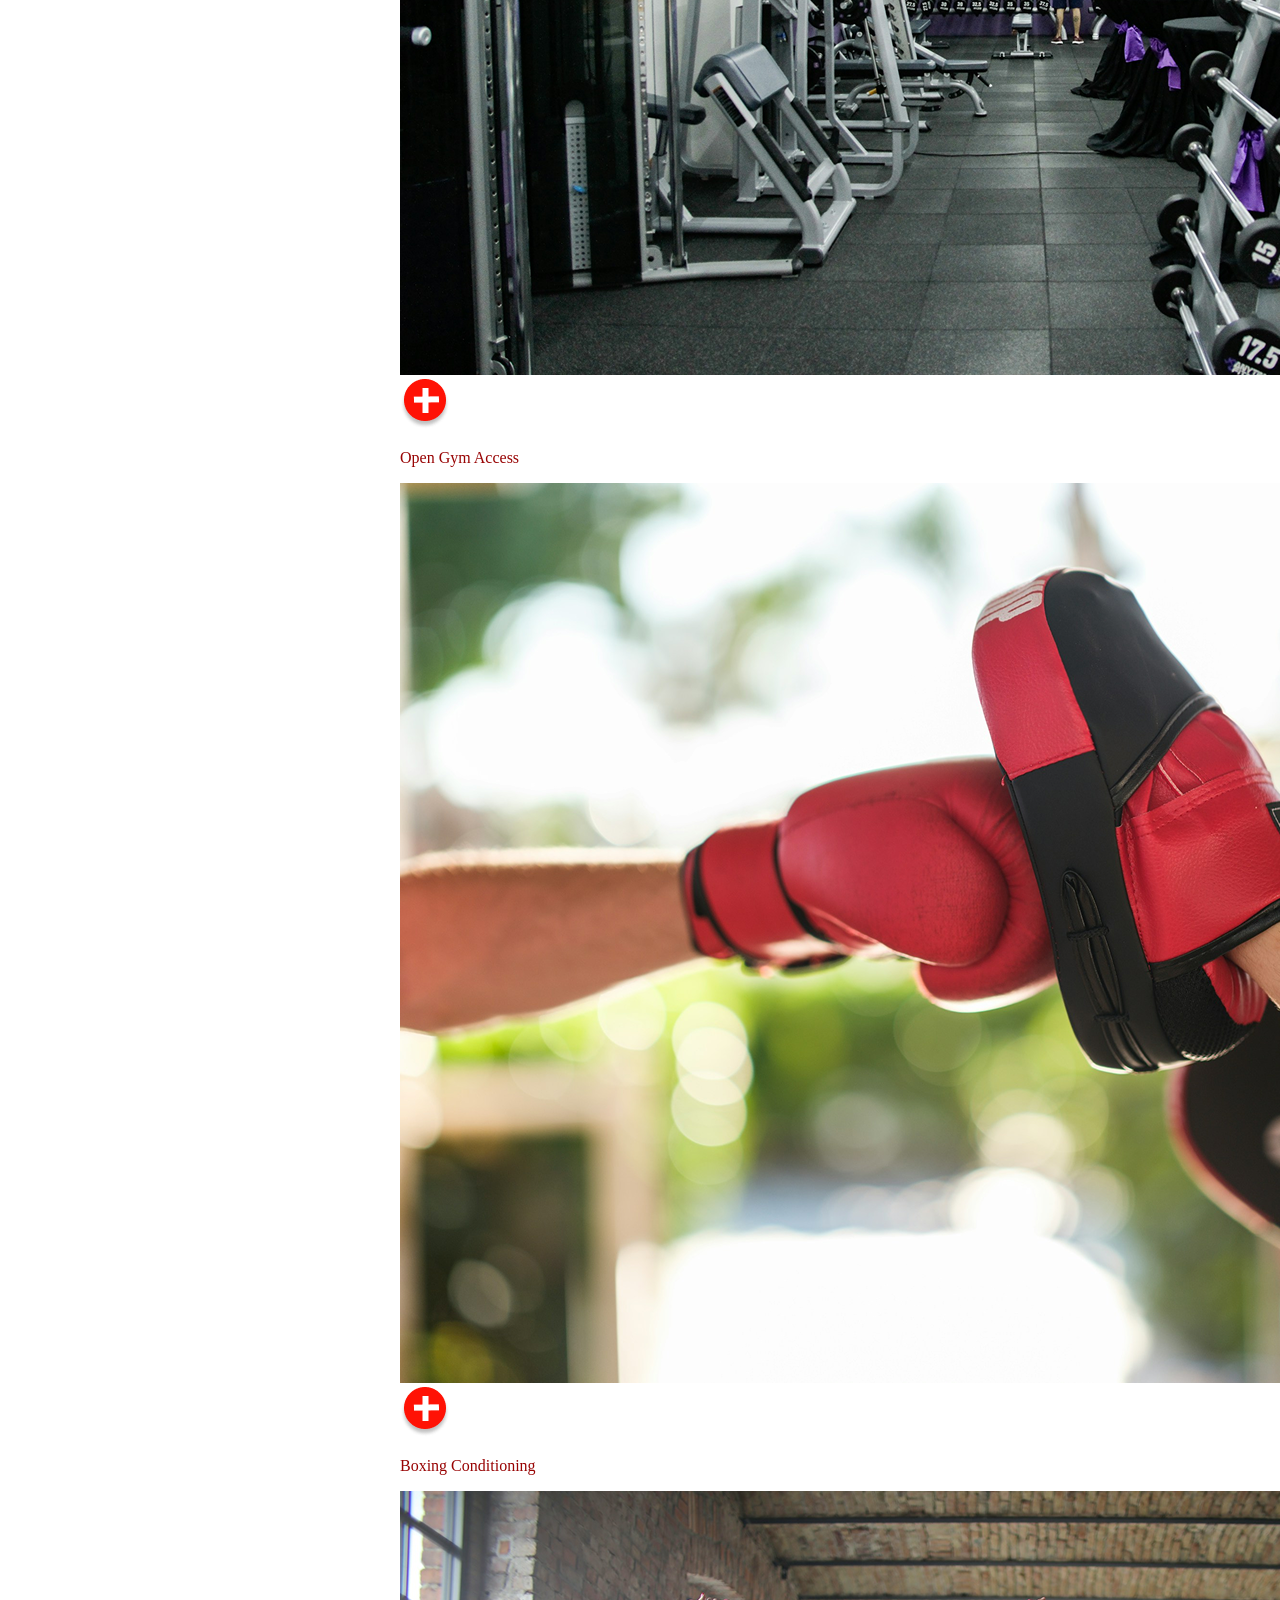
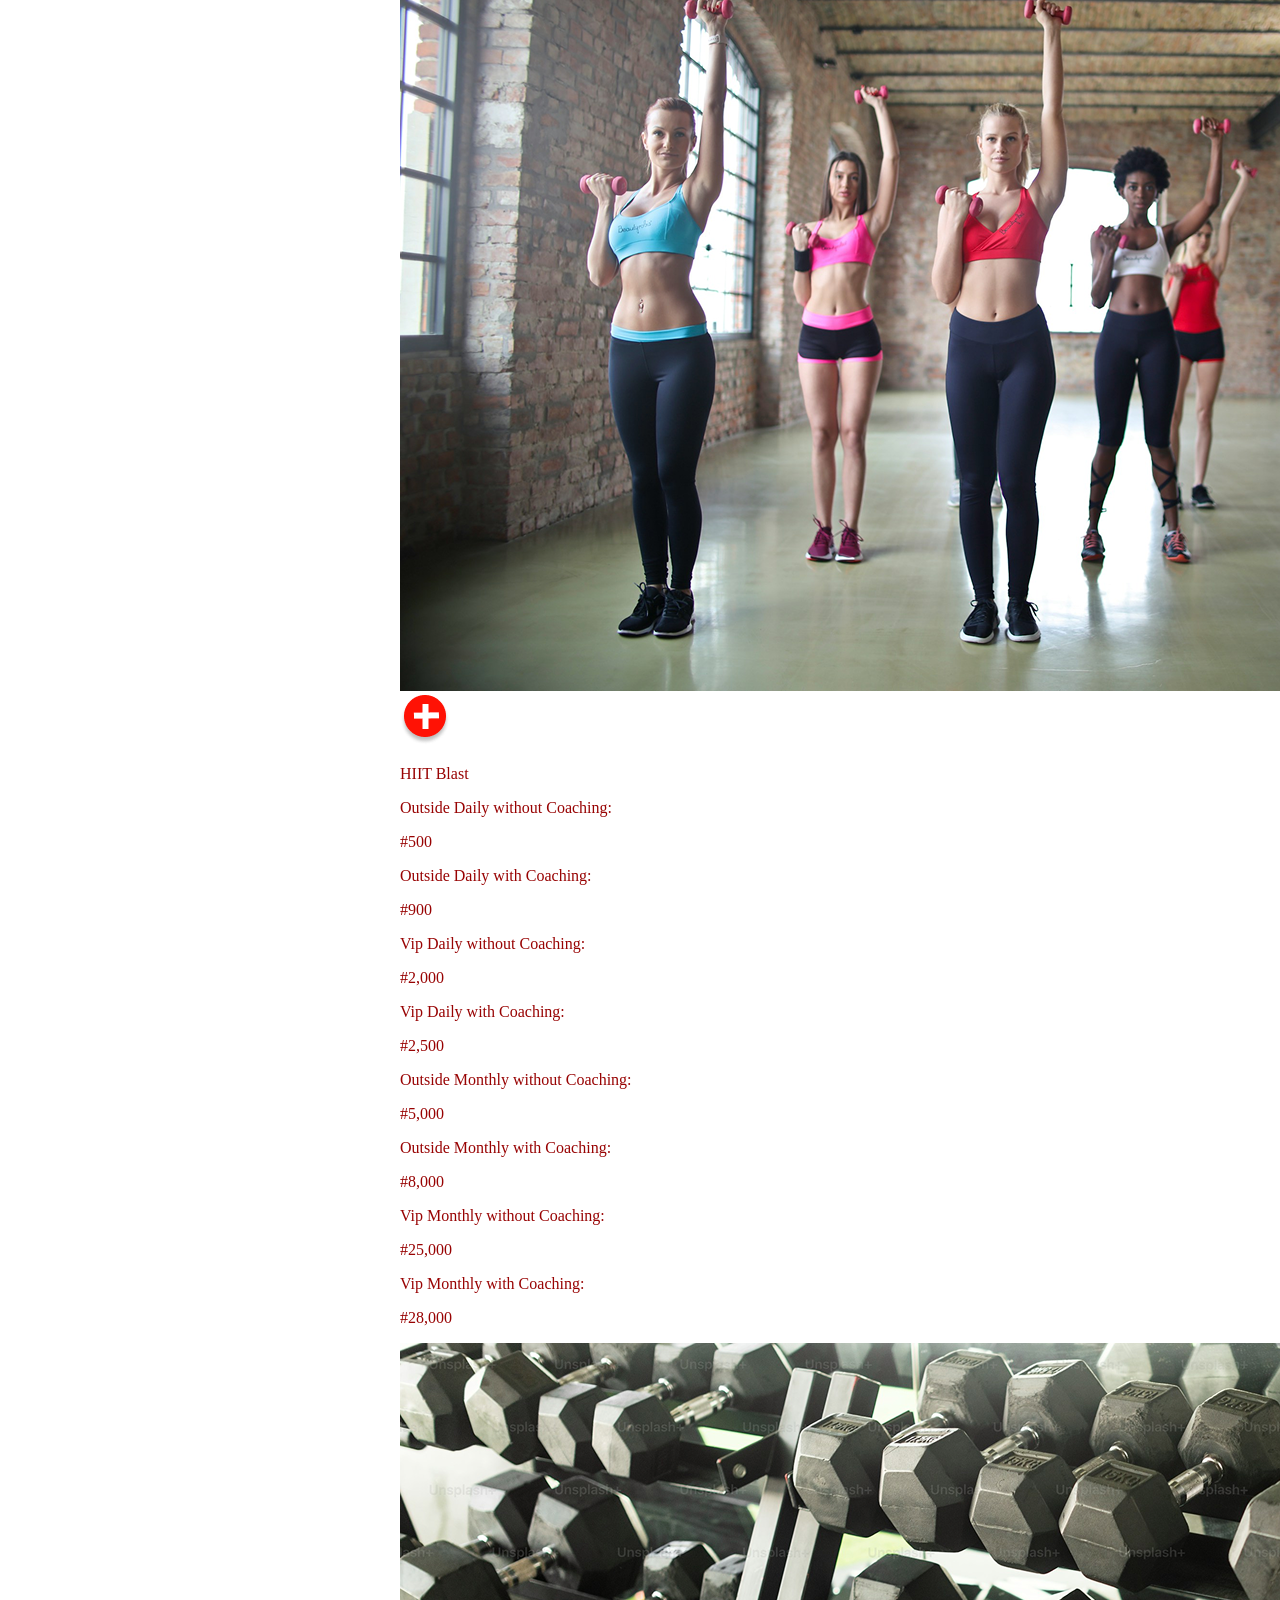
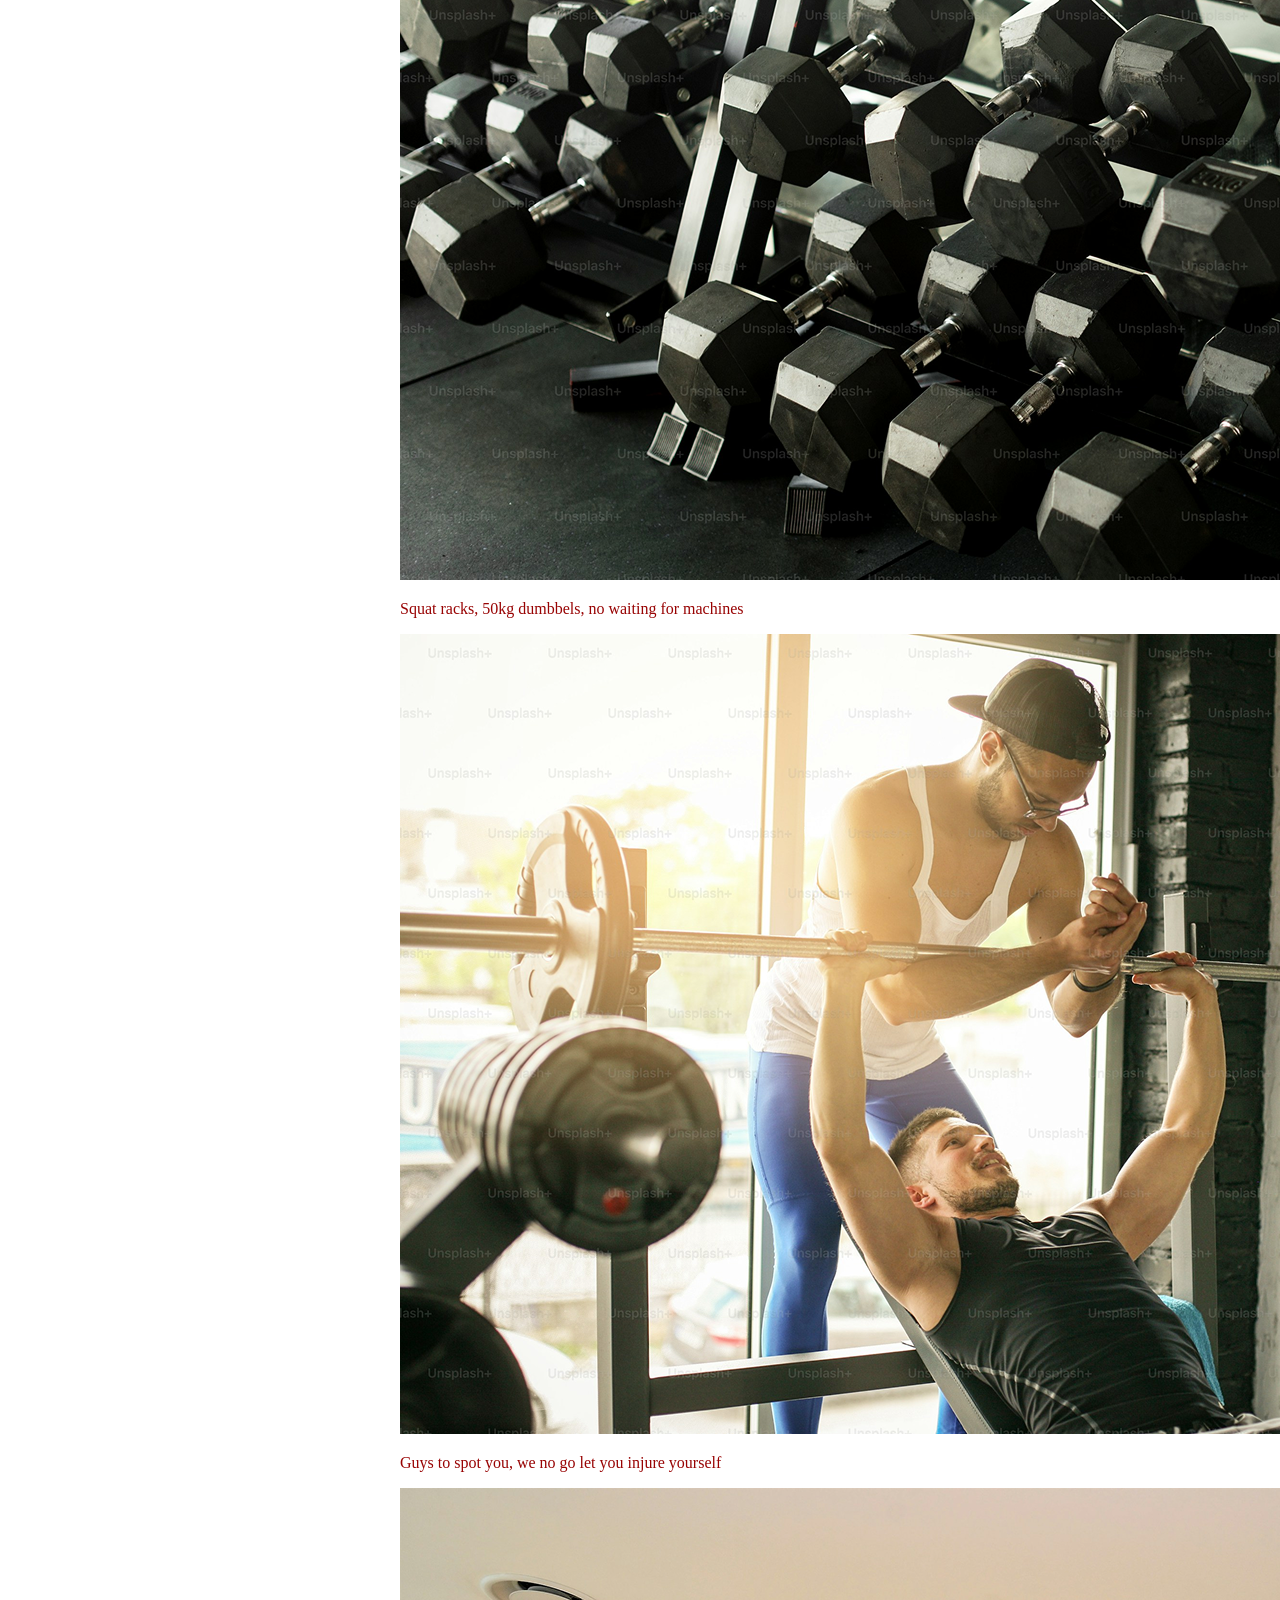
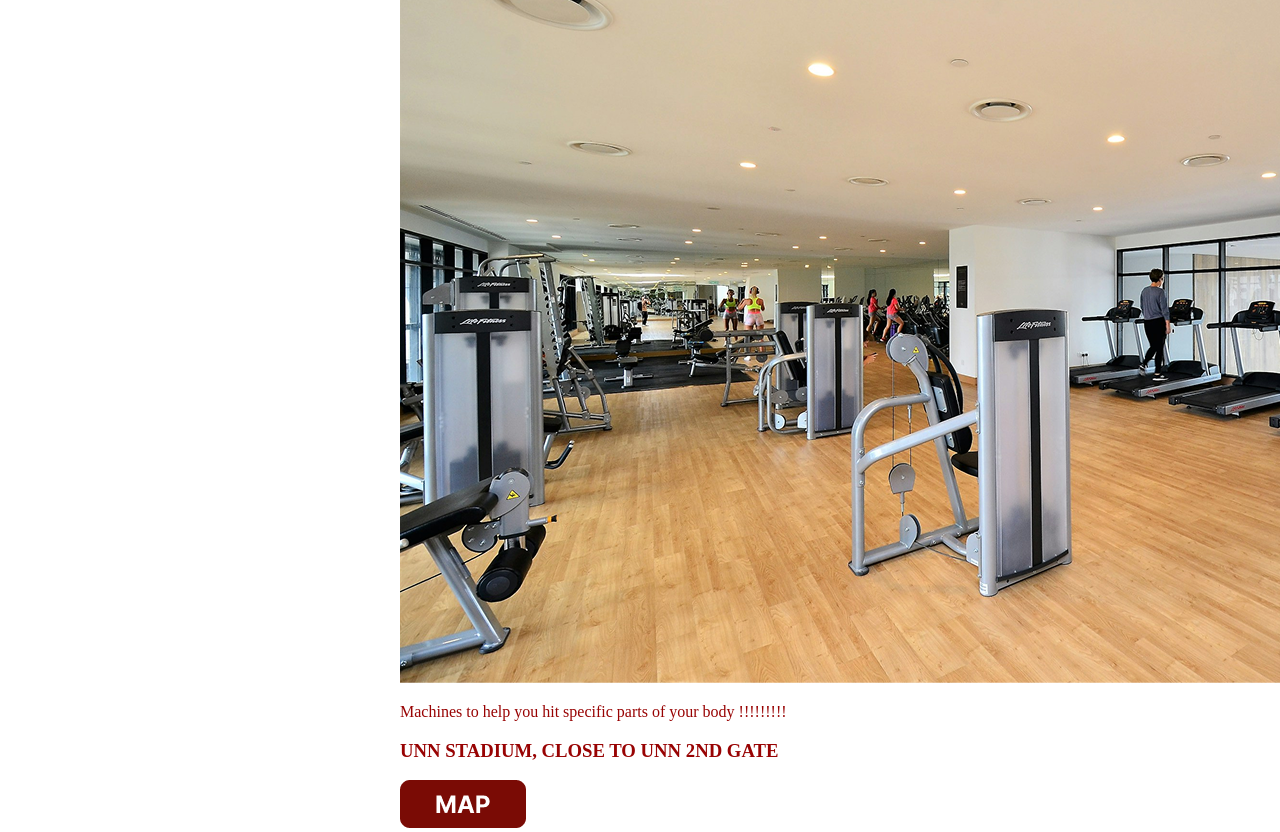
<file: other_html/member_listing.html>
<!DOCTYPE html>
<html lang="en">
<head>
    <meta charset="UTF-8">
    <meta name="viewport" content="width=device-width, initial-scale=1.0">
    <title>Document</title>
  <link rel="stylesheet" href="../other_css/member.css">

</head>
<body>
  
<div class="wrapper">

    <div class="Heading">
    <img class="logo" src="images/logo 1.png">  

    <div class="headers">
    <div class="Membership">

     <a href="../index.html">    
            <button>   
        <p>Membership</p>
        <img class="dropdown" src="images/dropdown.png">
        </button>
         </a>  
         
        <button class="sessions">
            <a href="open_acc.html"  class="open_access">
                <strong>.</strong>  Open Gym Access</a>

                <a href="box_con.html"  class="box_con">
               <strong>.</strong>  Boxing Conditioning</a>
            
            <a href="HIIT_B.html"  class="hiit_b">
                <strong>.</strong>  HIIT Blast</a>
            
            </button>
        </div>

   <a href="about.html">About</a>
    <a href="contact.html">Contact</a>
    
    </div>

    </div>

<img class="hero_img" src="images/hero_img.png">

    <h1>Elite Gym</h1>

    <div class="under_heroImage">
    <p>Open 7am to 6pm</p>
    <p class="Hyping">JUST SHOW UP AND LIFT</p>
    <p>50+ Members | Certified Coach</p>
    </div>



   
    <div class="sessions_section">
        <h3>CLASSES / SESSIONS</h3>

    <div class="sessions">
<div class="open_acc">
<img class="open_img" src="images/open_img.png">
         <a href="open_acc.html"  class="open_access">
        <img class="add" src="images/add.png">
        </a>
 <p>Open Gym Access</p>
        </div>


<div class="box">
 <img class="box_img" src="images/box_img.png">
          <a href="box_con.html"  class="Boxing">
         <img class="add" src="images/add.png">
         </a>
 <p>Boxing Conditioning</p>
        </div>


<div class="hiit">
<img class="hiit_img" src="images/hiit_img.png">
         <a href="HIIT_B.html"  class="hiit_blast">
          <img class="add" src="images/add.png">
          </a>
 <p>HIIT Blast</p>
        </div>
     </div>

        </div>



         <div class="subscriptions">

            <div>
            <p>Outside Daily without Coaching:</p>
            <p>#500</p>
            </div>

            <div>
            <p>Outside Daily with Coaching:</p>
            <p>#900</p>
            </div>

            <div>
            <p>Vip Daily without Coaching:</p>
            <p>#2,000</p>
            </div>

            <div>
            <p>Vip Daily with Coaching:</p>
            <p>#2,500</p>
            </div>

            <div>
            <p>Outside Monthly without Coaching:</p>
            <p>#5,000</p>
            </div>

            <div>
            <p>Outside Monthly with Coaching:</p>
            <p>#8,000</p>
            </div>

            <div>
            <p>Vip Monthly without Coaching:</p>
            <p>#25,000</p>
            </div>

            <div>
            <p>Vip Monthly with Coaching:</p>
            <p>#28,000</p>
            </div>

            </div>



            <div class="gym_describtion">
        <div class="dumbbels">
        <img class="dumb_img" src="images/dumbell.png">
         <p>Squat racks, 50kg dumbbels, no waiting for machines</p>
        </div>
     
        <div class="spotting">
         <img class="spot_img" src="images/spotting.png">
        <p>Guys to spot you, we no go let you injure yourself</p>
         </div>

        <div class="machines">
        <img class="mach_img" src="images/machine.png">
        <p>Machines to help you hit specific parts of your body !!!!!!!!!</p>
        </div>
    </div>


    <div class="last_part">
        <h3>UNN STADIUM, CLOSE TO UNN 2ND GATE</h3>
        <img class="map_img" src="images/map.png">
    </div>
            
</div>

</body>
</html>
</file>
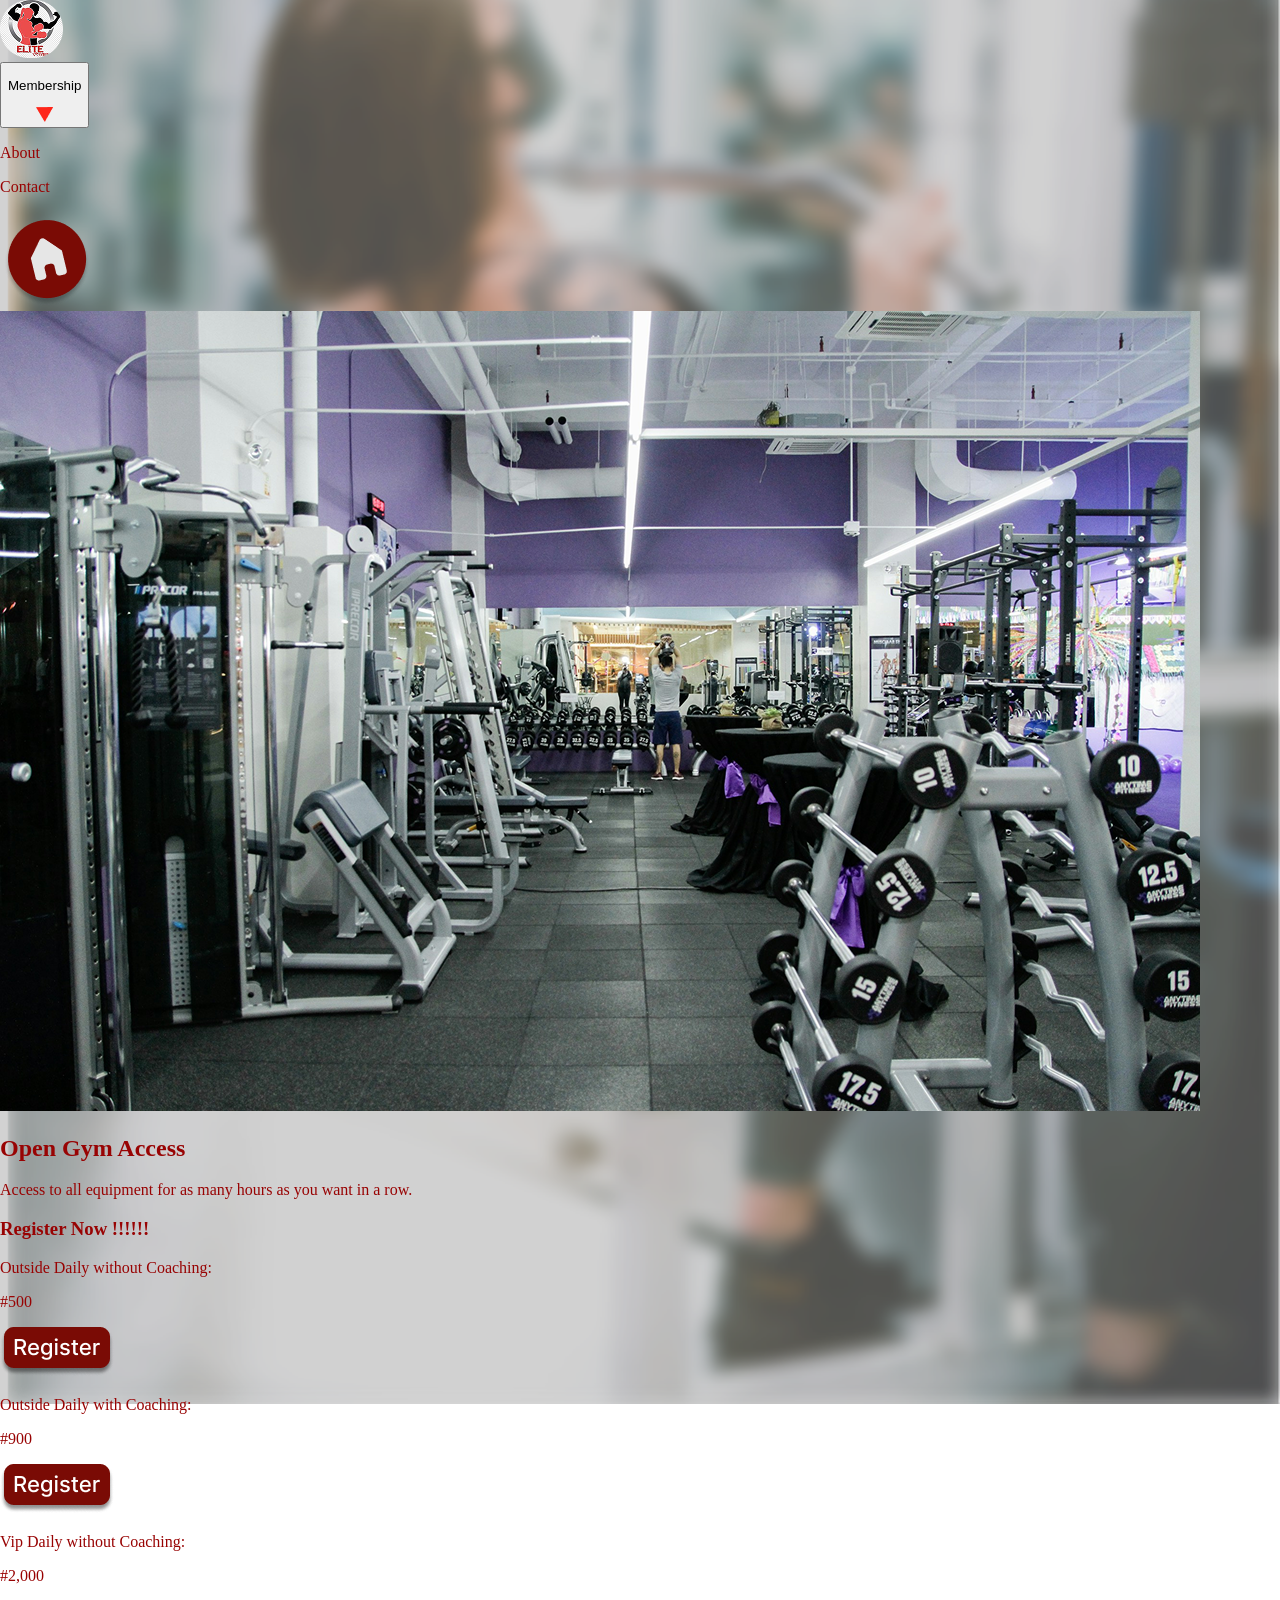
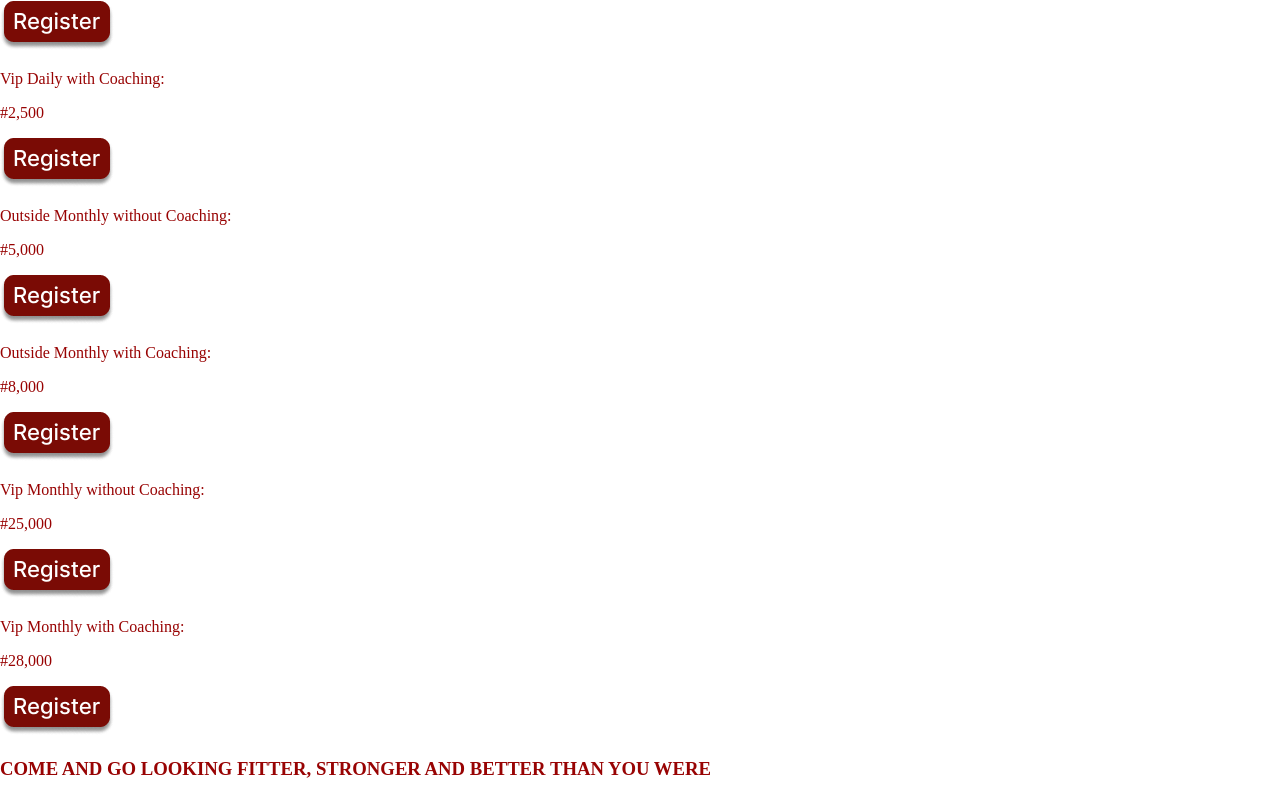
<file: other_html/op_gy_acc.html>
<!DOCTYPE html>
<html lang="en">
<head>
    <meta charset="UTF-8">
    <meta name="viewport" content="width=device-width, initial-scale=1.0">
    <title>Document</title>
  <link rel="stylesheet" href="sessions.css">

</head>
<body>
<div name="Heading">
    <img name="logo" src="images/logo 1.png">  

    <div name="headers">

   <a href="op_gy_acc_mem.html"  name="dropdown">
       <button name="Membership">
        <p>Membership</p>
        <img src="images/dropdown.png">
        </button>
        </a>

    <p>About</p>
    <p>Contact</p>
    </div>

    </div>

    <div>
        <a href="../index.html">
<img name="home_img" src="images/home.png"> 
</a>

<img name="hero_img" src="images/open_img.png">
    </div>

    <h2>Open Gym Access</h2>

    <div name="under_heroImage">
    <p name="Hyping">Access to all equipment for as many hours as you want in a row.</p>
    </div>

<h3>Register Now !!!!!!</h3>


     <div name="subscriptions">
      
            <div>
            <p>Outside Daily without Coaching:</p>
            <p>#500</p>
            <a href="" name="register">
                <img src="images/register_img.png">
            </a>
            </div>

            <div>
            <p>Outside Daily with Coaching:</p>
            <p>#900</p>
              <a href="" name="register">
                <img src="images/register_img.png">
            </a>
            </div>

            <div>
            <p>Vip Daily without Coaching:</p>
            <p>#2,000</p>
              <a href="" name="register">
                <img src="images/register_img.png">
            </a>
            </div>

            <div>
            <p>Vip Daily with Coaching:</p>
            <p>#2,500</p>
              <a href="" name="register">
                <img src="images/register_img.png">
            </a>
            </div>

            <div>
            <p>Outside Monthly without Coaching:</p>
            <p>#5,000</p>
              <a href="" name="register">
                <img src="images/register_img.png">
            </a>
            </div>

            <div>
            <p>Outside Monthly with Coaching:</p>
            <p>#8,000</p>
              <a href="" name="register">
                <img src="images/register_img.png">
            </a>
            </div>

            <div>
            <p>Vip Monthly without Coaching:</p>
            <p>#25,000</p>
              <a href="" name="register">
                <img src="images/register_img.png">
            </a>
            </div>

            <div>
            <p>Vip Monthly with Coaching:</p>
            <p>#28,000</p>
              <a href="" name="register">
                <img src="images/register_img.png">
            </a>
            </div>

            </div>



            <h3>COME AND GO LOOKING FITTER, STRONGER AND BETTER THAN YOU WERE</h3>

</body>
</file>
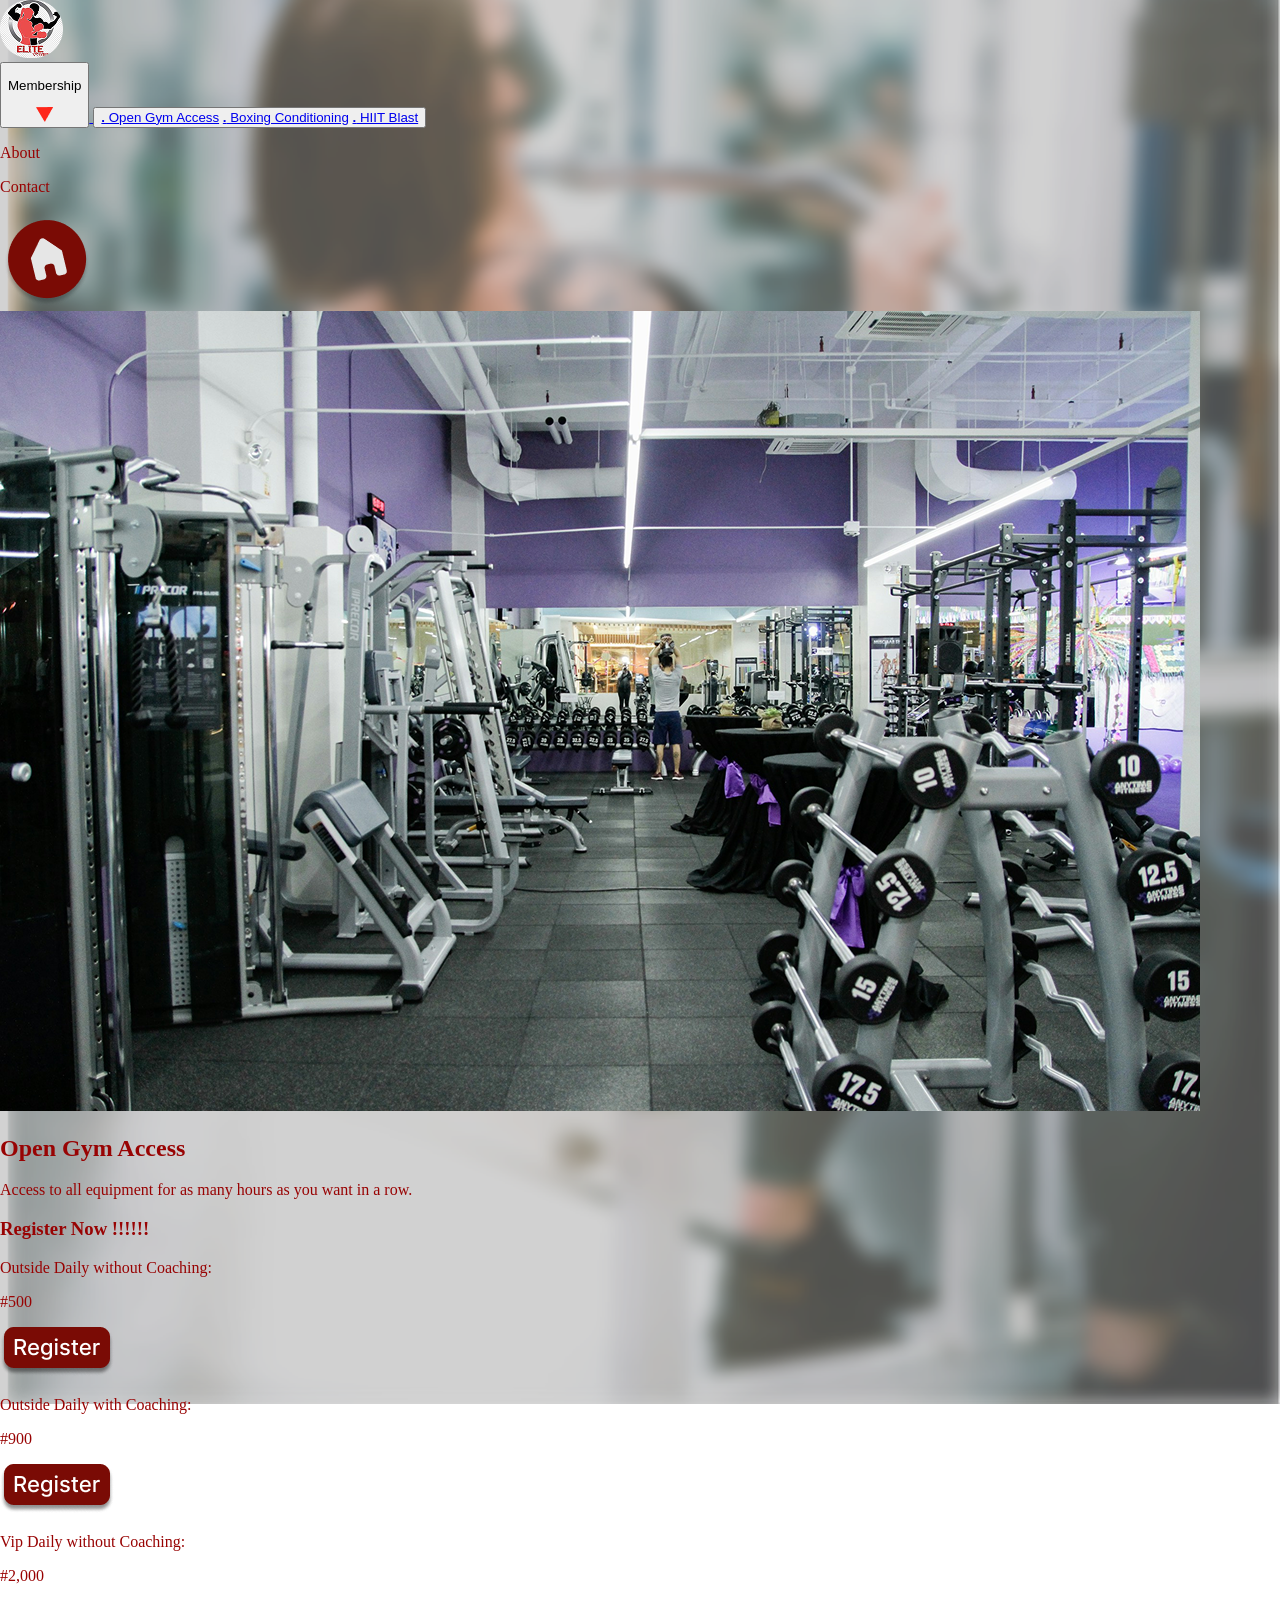
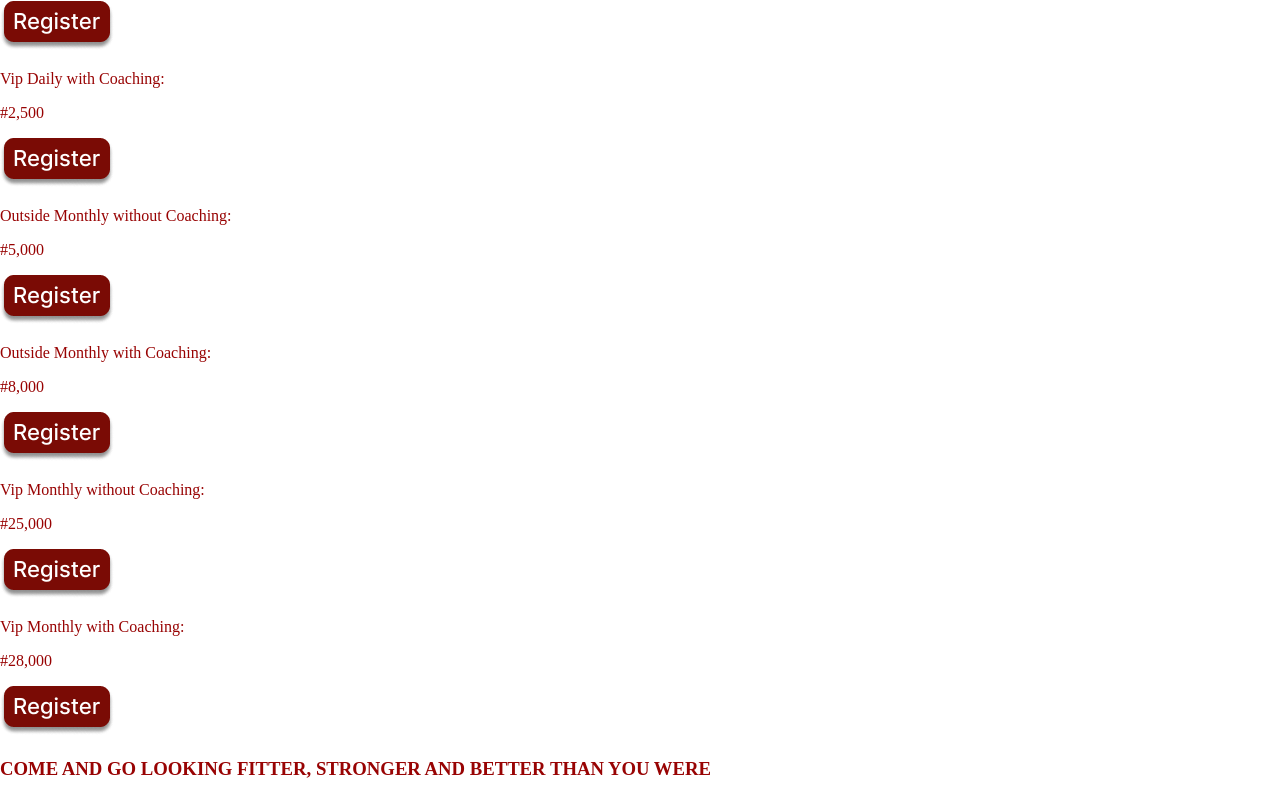
<file: other_html/op_gy_acc_mem.html>
<!DOCTYPE html>
<html lang="en">
<head>
    <meta charset="UTF-8">
    <meta name="viewport" content="width=device-width, initial-scale=1.0">
    <title>Document</title>
  <link rel="stylesheet" href="sessions.css">

</head>
<body>
<div name="Heading">
    <img name="logo" src="images/logo 1.png">  

    <div name="headers">

         
         <div name="Membership">

     <a href="op_gy_acc.html">    
            <button>   
        <p>Membership</p>
        <img name="dropdown" src="images/dropdown.png">
        </button>
         </a>  

        <button name="sessions">
            <a href="op_gy_acc.html"  name="open_access">
                <strong>.</strong>  Open Gym Access</a>

                <a href="box_con.html"  name="box_con">
               <strong>.</strong>  Boxing Conditioning</a>
            
            <a href="HIIT_B.html"  name="hiit_b">
                <strong>.</strong>  HIIT Blast</a>
            
            </button>
        </div>

    <p>About</p>
    <p>Contact</p>
    </div>

    </div>

    <div>
   <a href="../index.html">
<img name="home_img" src="images/home.png"> 
</a>

<img name="hero_img" src="images/open_img.png">
    </div>

    <h2>Open Gym Access</h2>

    <div name="under_heroImage">
    <p name="Hyping">Access to all equipment for as many hours as you want in a row.</p>
    </div>

<h3>Register Now !!!!!!</h3>


     <div name="subscriptions">
      
            <div>
            <p>Outside Daily without Coaching:</p>
            <p>#500</p>
            <a href="" name="register">
                <img src="images/register_img.png">
            </a>
            </div>

            <div>
            <p>Outside Daily with Coaching:</p>
            <p>#900</p>
              <a href="" name="register">
                <img src="images/register_img.png">
            </a>
            </div>

            <div>
            <p>Vip Daily without Coaching:</p>
            <p>#2,000</p>
              <a href="" name="register">
                <img src="images/register_img.png">
            </a>
            </div>

            <div>
            <p>Vip Daily with Coaching:</p>
            <p>#2,500</p>
              <a href="" name="register">
                <img src="images/register_img.png">
            </a>
            </div>

            <div>
            <p>Outside Monthly without Coaching:</p>
            <p>#5,000</p>
              <a href="" name="register">
                <img src="images/register_img.png">
            </a>
            </div>

            <div>
            <p>Outside Monthly with Coaching:</p>
            <p>#8,000</p>
              <a href="" name="register">
                <img src="images/register_img.png">
            </a>
            </div>

            <div>
            <p>Vip Monthly without Coaching:</p>
            <p>#25,000</p>
              <a href="" name="register">
                <img src="images/register_img.png">
            </a>
            </div>

            <div>
            <p>Vip Monthly with Coaching:</p>
            <p>#28,000</p>
              <a href="" name="register">
                <img src="images/register_img.png">
            </a>
            </div>

            </div>



            <h3>COME AND GO LOOKING FITTER, STRONGER AND BETTER THAN YOU WERE</h3>

</body>
</file>
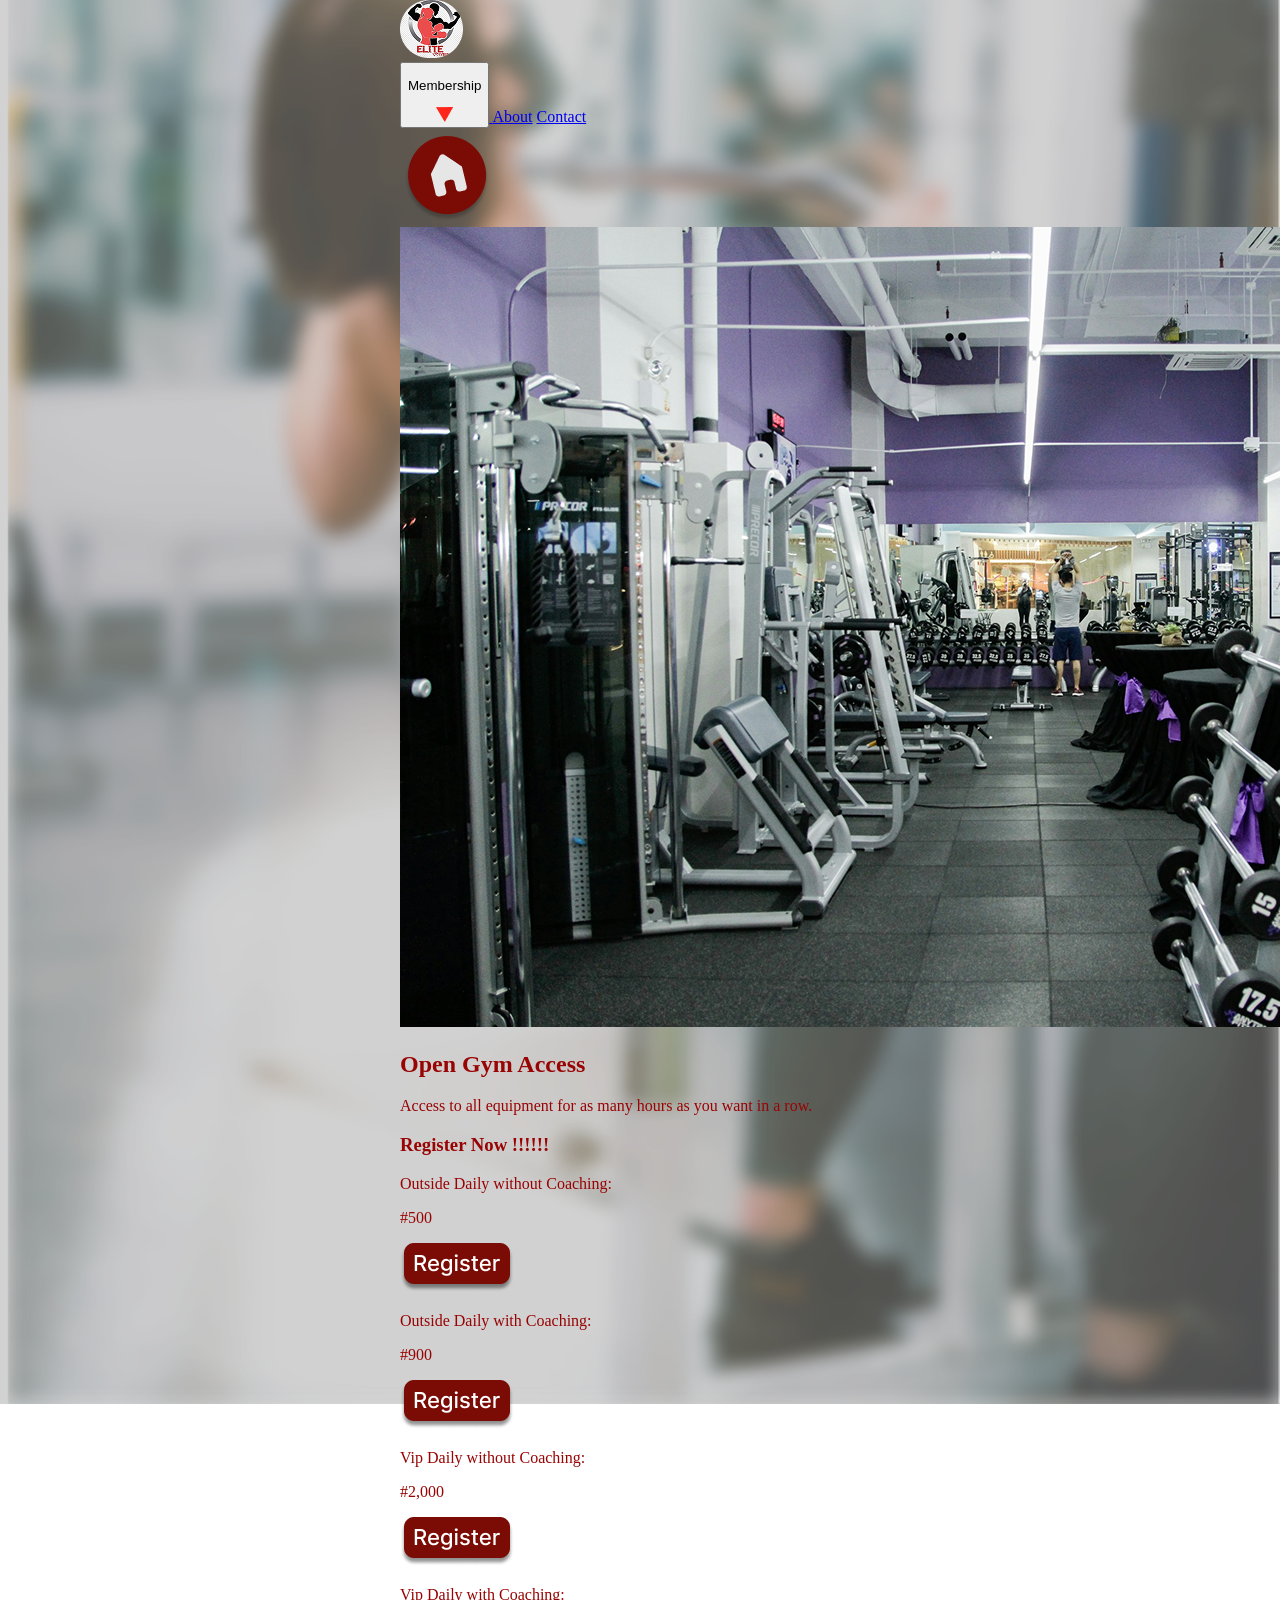
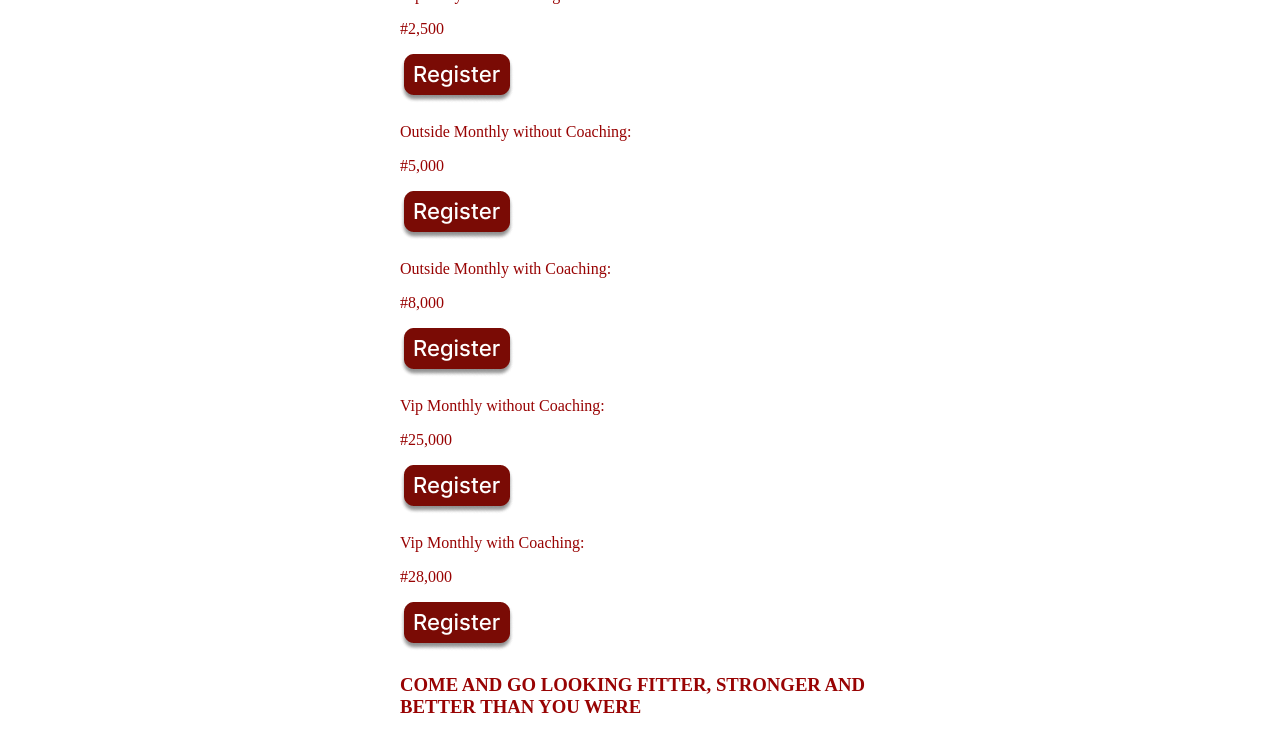
<file: other_html/open_acc.html>
<!DOCTYPE html>
<html lang="en">
<head>
    <meta charset="UTF-8">
    <meta name="viewport" content="width=device-width, initial-scale=1.0">
    <title>Document</title>
  <link rel="stylesheet" href="../other_css/open_acc.css">

</head>
<body>

  <div class="wrapper">

<div class="Heading">
    <img class="logo" src="images/logo 1.png">  

    <div class="headers">

   <a href="open_acc_mem.html"  class="dropdown">
       <button class="Membership">
        <p>Membership</p>
        <img src="images/dropdown.png">
        </button>
        </a>

   <a href="about.html">About</a>
    <a href="contact.html">Contact</a>
    </div>

    </div>

    <div>
        <a href="../index.html">
<img class="home_img" src="images/home.png"> 
</a>

<img class="hero_img" src="images/open_img.png">
    </div>

    <h2>Open Gym Access</h2>

    <div class="under_heroImage">
    <p class="Hyping">Access to all equipment for as many hours as you want in a row.</p>
    </div>

<h3>Register Now !!!!!!</h3>


     <div class="subscriptions">
      
            <div>
            <p>Outside Daily without Coaching:</p>
            <p>#500</p>
            <a href="" class="register">
                <img src="images/register_img.png">
            </a>
            </div>

            <div>
            <p>Outside Daily with Coaching:</p>
            <p>#900</p>
              <a href="" class="register">
                <img src="images/register_img.png">
            </a>
            </div>

            <div>
            <p>Vip Daily without Coaching:</p>
            <p>#2,000</p>
              <a href="" class="register">
                <img src="images/register_img.png">
            </a>
            </div>

            <div>
            <p>Vip Daily with Coaching:</p>
            <p>#2,500</p>
              <a href="" class="register">
                <img src="images/register_img.png">
            </a>
            </div>

            <div>
            <p>Outside Monthly without Coaching:</p>
            <p>#5,000</p>
              <a href="" class="register">
                <img src="images/register_img.png">
            </a>
            </div>

            <div>
            <p>Outside Monthly with Coaching:</p>
            <p>#8,000</p>
              <a href="" class="register">
                <img src="images/register_img.png">
            </a>
            </div>

            <div>
            <p>Vip Monthly without Coaching:</p>
            <p>#25,000</p>
              <a href="" class="register">
                <img src="images/register_img.png">
            </a>
            </div>

            <div>
            <p>Vip Monthly with Coaching:</p>
            <p>#28,000</p>
              <a href="" class="register">
                <img src="images/register_img.png">
            </a>
            </div>

            </div>



            <h3>COME AND GO LOOKING FITTER, STRONGER AND BETTER THAN YOU WERE</h3>

</div>

</body>
</file>
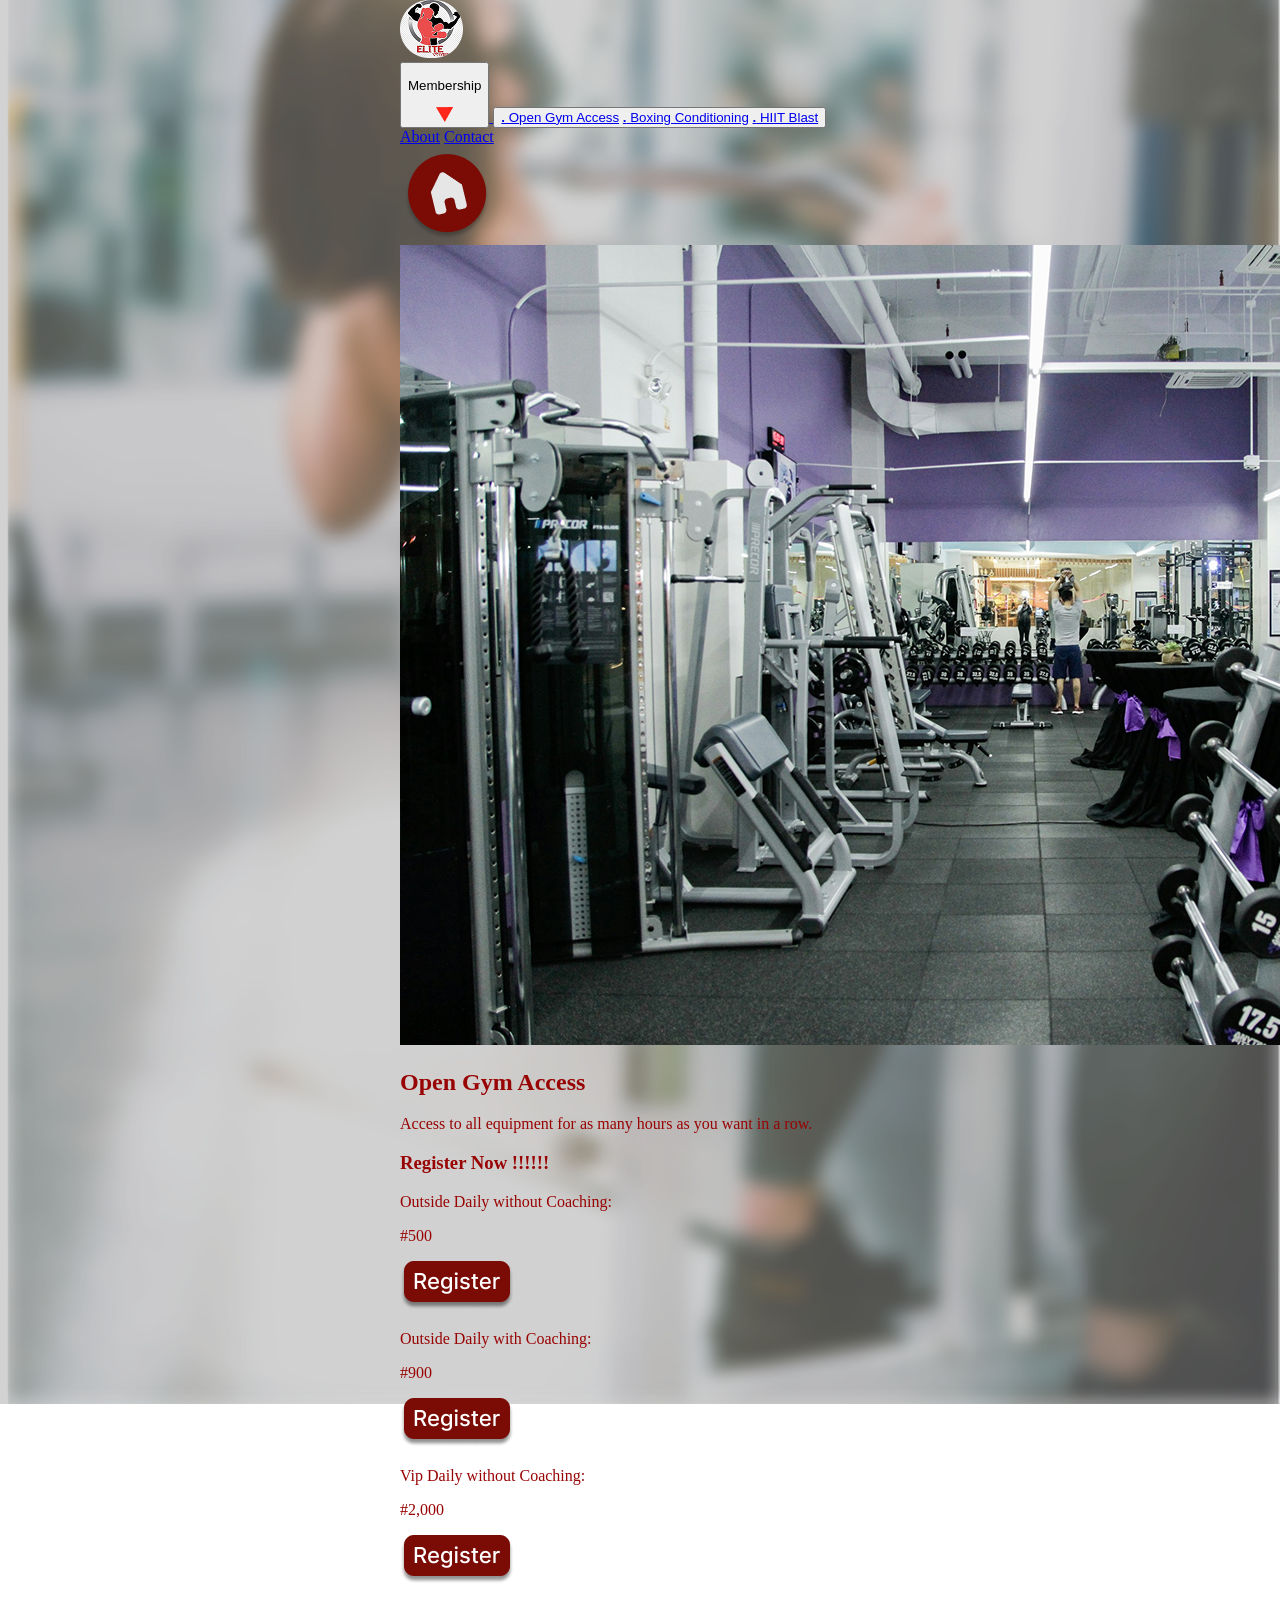
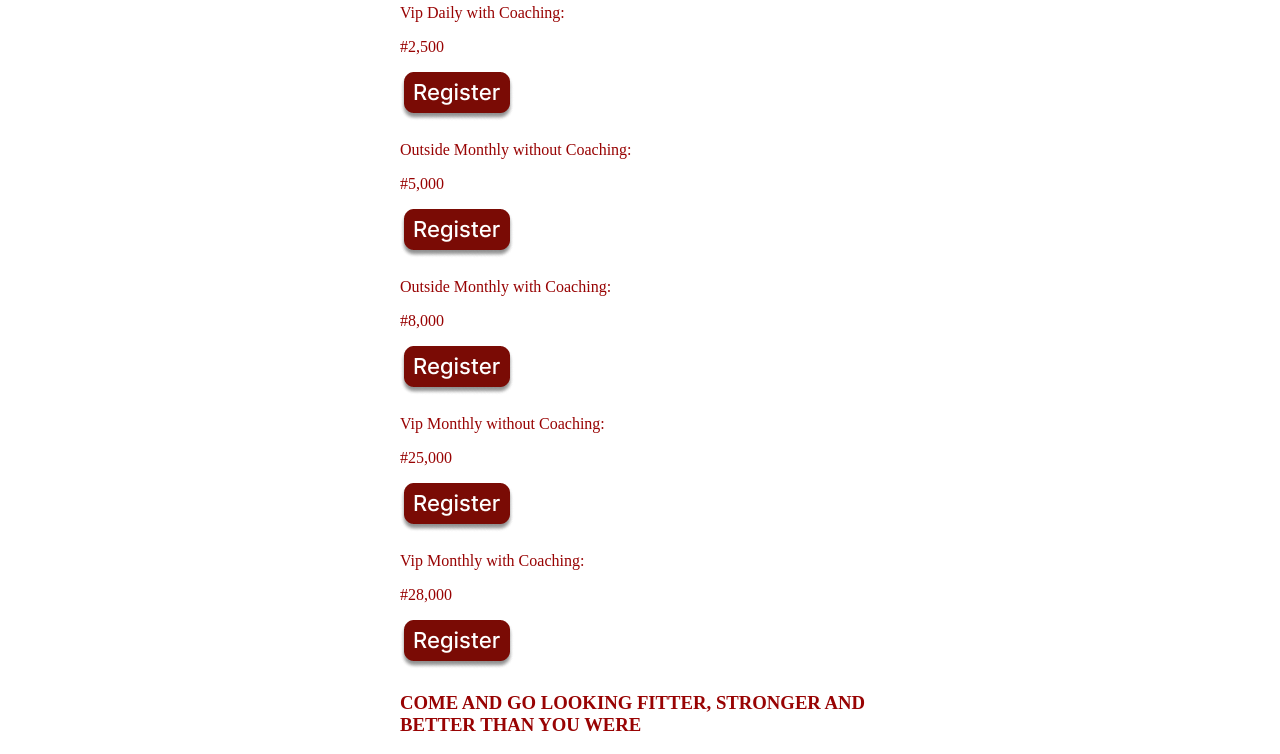
<file: other_html/open_acc_mem.html>
<!DOCTYPE html>
<html lang="en">
<head>
    <meta charset="UTF-8">
    <meta name="viewport" content="width=device-width, initial-scale=1.0">
    <title>Document</title>
 
  <link rel="stylesheet" href="../other_css/open_acc.css">

</head>
<body>
  
<div class="wrapper">

<div class="Heading">
    <img class="logo" src="images/logo 1.png">  

    <div class="headers">

         
         <div class="Membership">

     <a href="open_acc.html">    
            <button>   
        <p>Membership</p>
        <img class="dropdown" src="images/dropdown.png">
        </button>
         </a>  

        <button class="sessions">
            <a href="open_acc.html"  class="open_access">
                <strong>.</strong>  Open Gym Access</a>

                <a href="box_con.html"  class="box_con">
               <strong>.</strong>  Boxing Conditioning</a>
            
            <a href="HIIT_B.html"  class="hiit_b">
                <strong>.</strong>  HIIT Blast</a>
            
            </button>
        </div>

   <a href="about.html">About</a>
    <a href="contact.html">Contact</a>
    </div>

    </div>

    <div>
   <a href="../index.html">
<img class="home_img" src="images/home.png"> 
</a>

<img class="hero_img" src="images/open_img.png">
    </div>

    <h2>Open Gym Access</h2>

    <div class="under_heroImage">
    <p class="Hyping">Access to all equipment for as many hours as you want in a row.</p>
    </div>

<h3>Register Now !!!!!!</h3>


     <div class="subscriptions">
      
            <div>
            <p>Outside Daily without Coaching:</p>
            <p>#500</p>
            <a href="" class="register">
                <img src="images/register_img.png">
            </a>
            </div>

            <div>
            <p>Outside Daily with Coaching:</p>
            <p>#900</p>
              <a href="" class="register">
                <img src="images/register_img.png">
            </a>
            </div>

            <div>
            <p>Vip Daily without Coaching:</p>
            <p>#2,000</p>
              <a href="" class="register">
                <img src="images/register_img.png">
            </a>
            </div>

            <div>
            <p>Vip Daily with Coaching:</p>
            <p>#2,500</p>
              <a href="" class="register">
                <img src="images/register_img.png">
            </a>
            </div>

            <div>
            <p>Outside Monthly without Coaching:</p>
            <p>#5,000</p>
              <a href="" class="register">
                <img src="images/register_img.png">
            </a>
            </div>

            <div>
            <p>Outside Monthly with Coaching:</p>
            <p>#8,000</p>
              <a href="" class="register">
                <img src="images/register_img.png">
            </a>
            </div>

            <div>
            <p>Vip Monthly without Coaching:</p>
            <p>#25,000</p>
              <a href="" class="register">
                <img src="images/register_img.png">
            </a>
            </div>

            <div>
            <p>Vip Monthly with Coaching:</p>
            <p>#28,000</p>
              <a href="" class="register">
                <img src="images/register_img.png">
            </a>
            </div>

            </div>



            <h3>COME AND GO LOOKING FITTER, STRONGER AND BETTER THAN YOU WERE</h3>

</

</body>
</file>
<file: styles.css>
body{
    background-image: url('images/background.png');
    background-repeat: no-repeat;
    background-position: center;
    background-size: cover;
    background-attachment: fixed;
    min-height: 100vh;
    margin: 0;
    width: 100%;
    max-width: 480px;

}

*{
    box-sizing: border-box;
    margin: 0;
    padding: 0;
}

html, body{
    width: 100%;
    overflow-x: hidden;
}

img{
    max-width: 100%;
  display: block;
}

.wrapper{
    color: rgb(152, 3, 3);
    width: 100%;
    max-width: 480px; /* Standard maximum width for mobile screens */
    margin: 0 auto;   /* Centers the mobile window on your laptop screen */
}

a{
    text-decoration: none;
    color: inherit;
}

.logo{
width: 48px;
}

.heading{
 
   display: flex;
      flex-wrap: nowrap;
   width: 100%;  
   padding: 10px;
   padding-left: 20px;
   padding-right: 21px;
 /*  padding-top: 50px;
   padding-bottom: 20px;
   padding-left: 25px;
   
   margin-left: 7px;
   min-width: 0; */
}


.headers{
   display: flex;
  min-width: fit-content;
   justify-content: flex-end;
    flex: 1;
    flex-wrap: nowrap;
    align-items: center;
    gap: 15px;
     margin-left: auto;
   white-space: nowrap;
   
}

.headers button{
    display: flex;
    padding: 2px 7px;
    line-height: 1;
    border-radius: 10px;
    background-color: black;
    color: rgb(197, 36, 36);
    flex-shrink: 1;
}

.dropdown button img{
    height: 20px;
    padding-top: 6%;
    padding-left: 4%;
    width: 19px;
}

.dropdown span{
  font-size: 20px;
  padding-top: 4px;
  padding-bottom: 2px;
}

.headers a{
    
     font-size: 21px;
    white-space: nowrap;
    flex-shrink: 1;
}

.contact img{
    width: 30px;
}


.hero_section{
    display: flex;
    flex-direction: column;
    align-items: center;
    justify-content: center;
    margin-top: 10px;
}


.hero_img{
    width: 400px;
    border-radius: 30px;
   /* margin-top: 10px;
    padding-left: 13px;
    padding-right: 13px;
    margin-left: 27px;
    margin-bottom: 0;
    */
}

h1{
    font-size: 36px;
    font-weight: bold;
    margin-top: 10px;
    margin-bottom: 0;
}

.under_heroImage{
    margin-left: 42px;
}


.time{
    font-size: 22px;
      font-weight: bold;
      margin-top: 13px;
      margin-bottom: 0;
}

.Hyping{
 font-size: 24px;
    font-weight: bold;
margin-top: 8px;
margin-bottom: 0;
}

.mem{
 font-size: 20px;
     font-weight: bold;
margin-top: 15px;
margin-bottom: 60px;
}

.sessions_section{
    display: flex;
    flex-direction: column;
    align-items: center;
    justify-content: center;
    margin-top: 10px;
}

h3{
   font-size: 24px;  
   margin-bottom: 17px;
}

.sessions{
    display: flex;
    align-items: center;
    justify-content: center;
    gap: 20px;
    flex-wrap: wrap;
    margin-bottom: 30px;
}

.sessions img{
    width: 150px;
    height: 150px;

    object-fit: cover;
}

.sessions a img{
    width: 30px;
    height: 30px;
    object-fit: cover;
}






.gym_describtion{
    display: flex;
    flex-direction: column;
    align-items: center;
    justify-content: center;
    margin-top: 10px;
}

.dumbbels{
    display: flex;
    align-items: center;
    justify-content: center;
    margin-top: 10px;
}

.gym_describtion img{
    width: 130px;
    height: 130px;
    object-fit: cover;
}

.spotting{
    display: flex;
    align-items: center;
    justify-content: center;
    margin-top: 10px;
}


.machines{
    display: flex;
    align-items: center;
    justify-content: center;
    margin-top: 10px;
}
</file>
<file: other_css/about.css>
body{
      background-image: url('../images/background.png');
    background-repeat: no-repeat;
    background-position: center;
    background-size: cover;
    background-attachment: fixed;
    min-height: 100vh;
    margin: 0;
    color: rgb(152, 3, 3);

}

.wrapper {
    width: 100%;
    max-width: 480px; /* Standard maximum width for mobile screens */
    margin: 0 auto;   /* Centers the mobile window on your laptop screen */
}
</file>
<file: other_css/box_con.css>
body{
     background-image: url('../images/background.png');
    background-repeat: no-repeat;
    background-position: center;
    background-size: cover;
    background-attachment: fixed;
    min-height: 100vh;
    margin: 0;
    color: rgb(152, 3, 3);

}


.wrapper {
    width: 100%;
    max-width: 480px; /* Standard maximum width for mobile screens */
    margin: 0 auto;   /* Centers the mobile window on your laptop screen */
}
</file>
<file: other_css/contact.css>
body{
     background-image: url('../images/background.png');
    background-repeat: no-repeat;
    background-position: center;
    background-size: cover;
    background-attachment: fixed;
    min-height: 100vh;
    margin: 0;
    color: rgb(152, 3, 3);

}


.wrapper {
    width: 100%;
    max-width: 480px; /* Standard maximum width for mobile screens */
    margin: 0 auto;   /* Centers the mobile window on your laptop screen */
}
</file>
<file: other_css/HIIT_B.css>
body{
   background-image: url('../images/background.png');
    background-repeat: no-repeat;
    background-position: center;
    background-size: cover;
    background-attachment: fixed;
    min-height: 100vh;
    margin: 0;
    color: rgb(152, 3, 3);

}

.wrapper {
    width: 100%;
    max-width: 480px; /* Standard maximum width for mobile screens */
    margin: 0 auto;   /* Centers the mobile window on your laptop screen */
}
</file>
<file: other_css/member.css>
body{
    background-image: url('../images/background.png');
    background-repeat: no-repeat;
    background-position: center;
    background-size: cover;
    background-attachment: fixed;
    min-height: 100vh;
    margin: 0;
    color: rgb(152, 3, 3);

}


.wrapper {
    width: 100%;
    max-width: 480px; /* Standard maximum width for mobile screens */
    margin: 0 auto;   /* Centers the mobile window on your laptop screen */
}
</file>
<file: other_html/sessions.css>
body{
    background-image: url('images/background.png');
    background-repeat: no-repeat;
    background-position: center;
    background-size: cover;
    background-attachment: fixed;
    min-height: 100vh;
    margin: 0;
    color: rgb(152, 3, 3);

}
</file>
<file: other_css/open_acc.css>
body{
    background-image: url('../images/background.png');
    background-repeat: no-repeat;
    background-position: center;
    background-size: cover;
    background-attachment: fixed;
    min-height: 100vh;
    margin: 0;
    color: rgb(152, 3, 3);

}


.wrapper {
    width: 100%;
    max-width: 480px; /* Standard maximum width for mobile screens */
    margin: 0 auto;   /* Centers the mobile window on your laptop screen */
}
</file>
